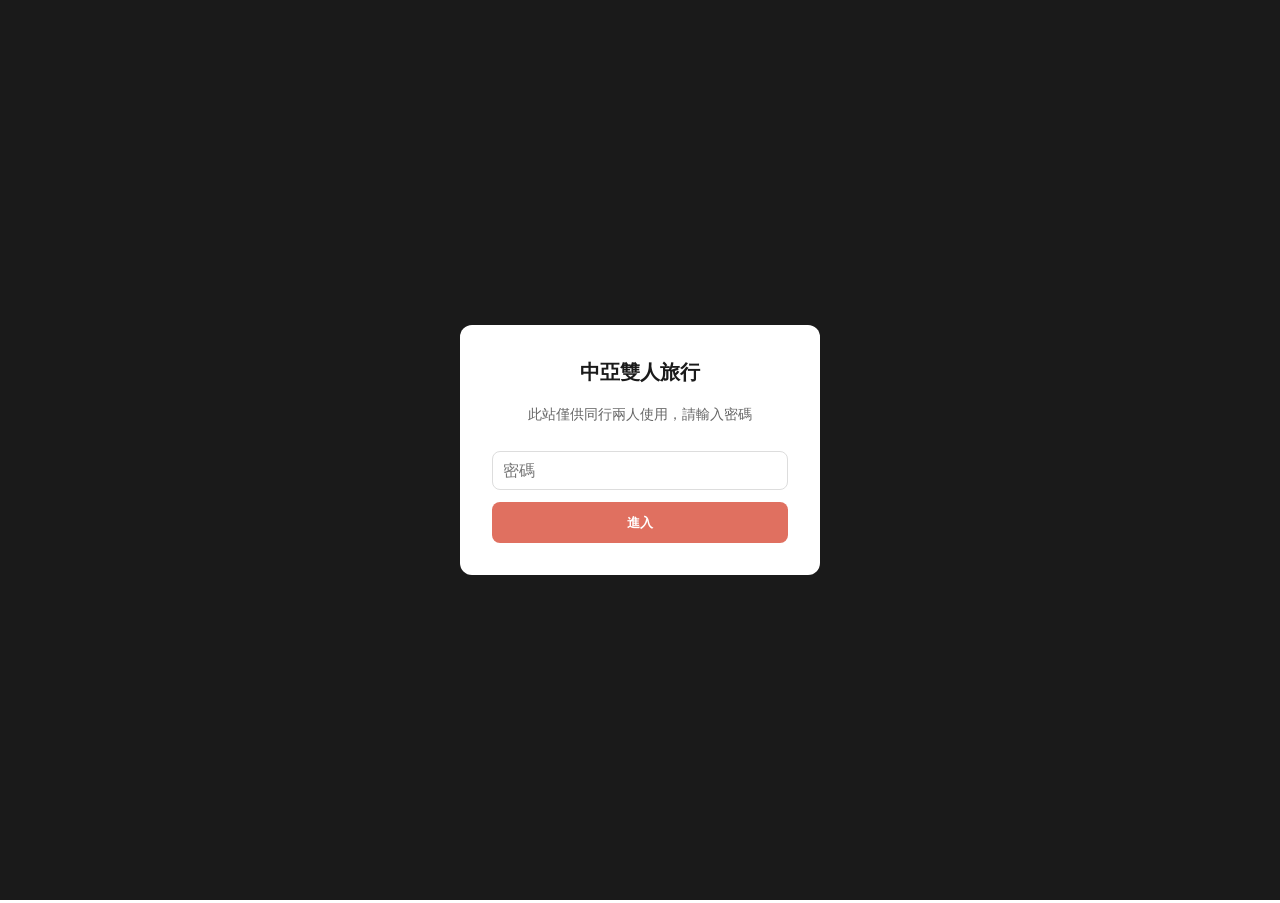
<file: currency.html>
<!DOCTYPE html>
<html lang="zh-Hant">
<head>
  <meta charset="UTF-8" />
  <meta name="viewport" content="width=device-width, initial-scale=1" />
  <title>匯率計算機 · 中亞雙人旅行</title>
  <link rel="stylesheet" href="css/style.css" />
  <script src="https://identity.netlify.com/v1/netlify-identity-widget.js"></script>
  <script src="js/auth-gate.js"></script>
</head>
<body>
  <header class="site-header">
<a class="logo" href="index.html">中亞雙人</a>

<a href="https://drive.google.com/drive/folders/1RLAAgiYu244cvZgBGzP1X-f-2QjJE9-3?usp=sharing" target="_blank" style="margin-left:1rem; font-size:0.9rem; color:#e07060; text-decoration:none;">

  📁 Shared Drive

</a>    <nav>
      <a href="itinerary.html">完整行程</a>
      <a href="index.html">首頁</a>
      <a href="flights.html">航班</a>
      <a href="hotels.html">酒店</a>
      <a href="stays.html">停留</a>
      <a href="places.html">景點地圖</a>
      <a href="currency.html" class="active">匯率</a>
      <a href="weather.html">天氣</a>
      <a href="emergency.html">緊急聯絡</a>
      <a href="admin/">後台</a>
    </nav>
  </header>

  <main class="container">
    <h1>匯率計算機</h1>
    <p class="lead">輸入金額，快速換算這次旅行會用到的貨幣</p>

    <div class="card" style="max-width:500px; margin:0 auto;">
      <div style="margin-bottom:1.25rem;">
        <label style="display:block; margin-bottom:0.4rem; font-weight:600;">金額</label>
        <input type="number" id="amount" value="1000" style="width:100%; padding:0.7rem; font-size:1.1rem; border-radius:8px; border:1px solid #ddd;">
      </div>

      <div style="margin-bottom:1.25rem;">
        <label style="display:block; margin-bottom:0.4rem; font-weight:600;">從這個貨幣</label>
        <select id="from" style="width:100%; padding:0.7rem; font-size:1rem; border-radius:8px; border:1px solid #ddd;">
          <option value="HKD">港幣 HKD</option>
          <option value="CNY">人民幣 CNY</option>
          <option value="USD">美元 USD</option>
          <option value="KZT">哈薩克堅戈 KZT</option>
          <option value="MNT">蒙古圖格里克 MNT</option>
          <option value="KGS">吉爾吉斯索姆 KGS</option>
          <option value="UZS">烏茲別克索姆 UZS</option>
        </select>
      </div>

      <div style="margin-bottom:1.5rem;">
        <label style="display:block; margin-bottom:0.4rem; font-weight:600;">換成這個貨幣</label>
        <select id="to" style="width:100%; padding:0.7rem; font-size:1rem; border-radius:8px; border:1px solid #ddd;">
          <option value="KZT">哈薩克堅戈 KZT</option>
          <option value="MNT">蒙古圖格里克 MNT</option>
          <option value="KGS">吉爾吉斯索姆 KGS</option>
          <option value="UZS">烏茲別克索姆 UZS</option>
          <option value="CNY">人民幣 CNY</option>
          <option value="HKD">港幣 HKD</option>
          <option value="USD">美元 USD</option>
        </select>
      </div>

      <button onclick="calculate()" class="btn" style="width:100%; margin:0;">計算匯率</button>

      <div id="result" style="margin-top:1.5rem; padding:1.25rem; background:#fdf0ee; border-radius:8px; text-align:center; font-size:1.3rem; font-weight:700; color:#c95a4a;">
        結果會顯示在這裡
      </div>

      <p style="margin-top:1rem; font-size:0.85rem; color:#666; text-align:center;">
        ※ 匯率僅供參考，實際以銀行或兌換店為準
      </p>
    </div>
  </main>

  <footer class="site-footer">中亞雙人旅行 · 匯率計算機</footer>

  <script>
    // 簡易參考匯率（約 2026 年 10 月）
    const rates = {
      HKD: 1,
      CNY: 0.92,
      USD: 0.128,
      KZT: 62,
      MNT: 435,
      KGS: 11.2,
      UZS: 1620
    };

    function calculate() {
      const amount = parseFloat(document.getElementById("amount").value) || 0;
      const from = document.getElementById("from").value;
      const to = document.getElementById("to").value;

      // 先換成港幣，再換成目標貨幣
      const inHKD = amount / rates[from];
      const result = inHKD * rates[to];

      document.getElementById("result").innerHTML =
        amount.toLocaleString() + " " + from + "<br>≈<br>" +
        result.toLocaleString(undefined, {maximumFractionDigits: 0}) + " " + to;
    }

    // 一進來就先算一次
    calculate();
  </script>
</body>
</html>
</file>
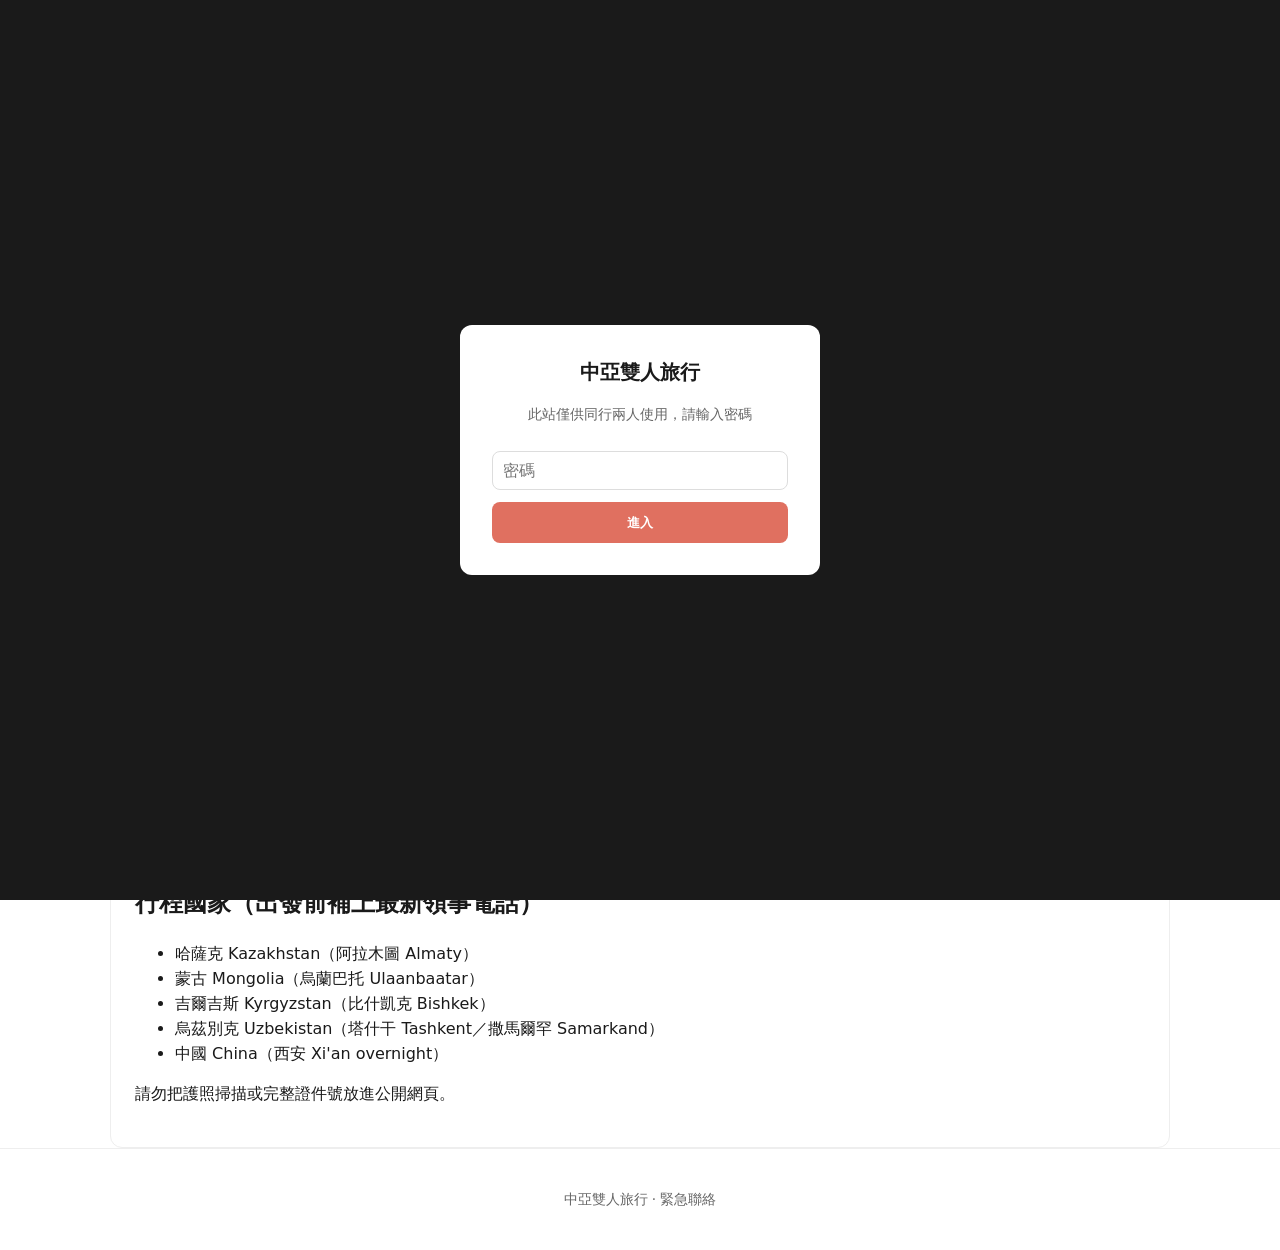
<file: emergency.html>
<!DOCTYPE html>
<html lang="zh-Hant">
<head>
  <meta charset="UTF-8" />
  <meta name="viewport" content="width=device-width, initial-scale=1" />
  <title>緊急聯絡 · 中亞雙人旅行</title>
  <link rel="stylesheet" href="css/style.css" />
  <script src="js/auth-gate.js"></script>
</head>
<body>
  <header class="site-header">
<a class="logo" href="index.html">中亞雙人</a>

<a href="https://drive.google.com/drive/folders/1RLAAgiYu244cvZgBGzP1X-f-2QjJE9-3?usp=sharing" target="_blank" style="margin-left:1rem; font-size:0.9rem; color:#e07060; text-decoration:none;">

  📁 Shared Drive

</a>       <nav>
      <a href="itinerary.html">完整行程</a>
      <a href="index.html">首頁</a>
      <a href="flights.html">航班</a>
      <a href="hotels.html">酒店</a>
      <a href="stays.html">停留</a>
      <a href="places.html">景點地圖</a>
      <a href="currency.html">匯率</a>
      <a href="weather.html">天氣</a>
      <a href="emergency.html">緊急聯絡</a>
      <a href="admin/">後台</a>
    </nav>
  </header>

  <div class="page-hero">
    <h1>緊急聯絡</h1>
    <p>適用於香港公民與加拿大公民。出發前請再核對官方最新電話。</p>
  </div>

  <main class="container">
    <section class="card">
      <h2>通用</h2>
      <ul class="detail-list">
        <li><strong>當地急救</strong> 多數國家為 103／112／911（到達後以酒店前台為準）</li>
        <li><strong>互報位置</strong> 開啟手機定位分享給對方</li>
        <li><strong>保險熱線</strong>（自行填入你們的保單電話）</li>
      </ul>
    </section>

    <section class="card">
      <h2>香港相關</h2>
      <ul class="detail-list">
        <li><strong>入境事務處 協助在外香港居民</strong> +852 1868（香港）／可查 ImmD 網站最新海外求助方式</li>
        <li><strong>香港旅行社／保險熱線</strong>（有投保再填）</li>
      </ul>
    </section>

    <section class="card">
      <h2>加拿大相關</h2>
      <ul class="detail-list">
        <li><strong>Global Affairs Canada 緊急熱線</strong> 請查 travel.gc.ca 最新號碼</li>
        <li><strong>在當地加拿大代表機構</strong> 可於 travel.gc.ca 搜尋各城市辦事處</li>
      </ul>
    </section>

    <section class="card">
      <h2>行程國家（出發前補上最新領事電話）</h2>
      <ul class="detail-list">
        <li>哈薩克 Kazakhstan（阿拉木圖 Almaty）</li>
        <li>蒙古 Mongolia（烏蘭巴托 Ulaanbaatar）</li>
        <li>吉爾吉斯 Kyrgyzstan（比什凱克 Bishkek）</li>
        <li>烏茲別克 Uzbekistan（塔什干 Tashkent／撒馬爾罕 Samarkand）</li>
        <li>中國 China（西安 Xi'an overnight）</li>
      </ul>
      <p class="warn">請勿把護照掃描或完整證件號放進公開網頁。</p>
    </section>
  </main>

  <footer class="site-footer">中亞雙人旅行 · 緊急聯絡</footer>
</body>
</html>
</file>
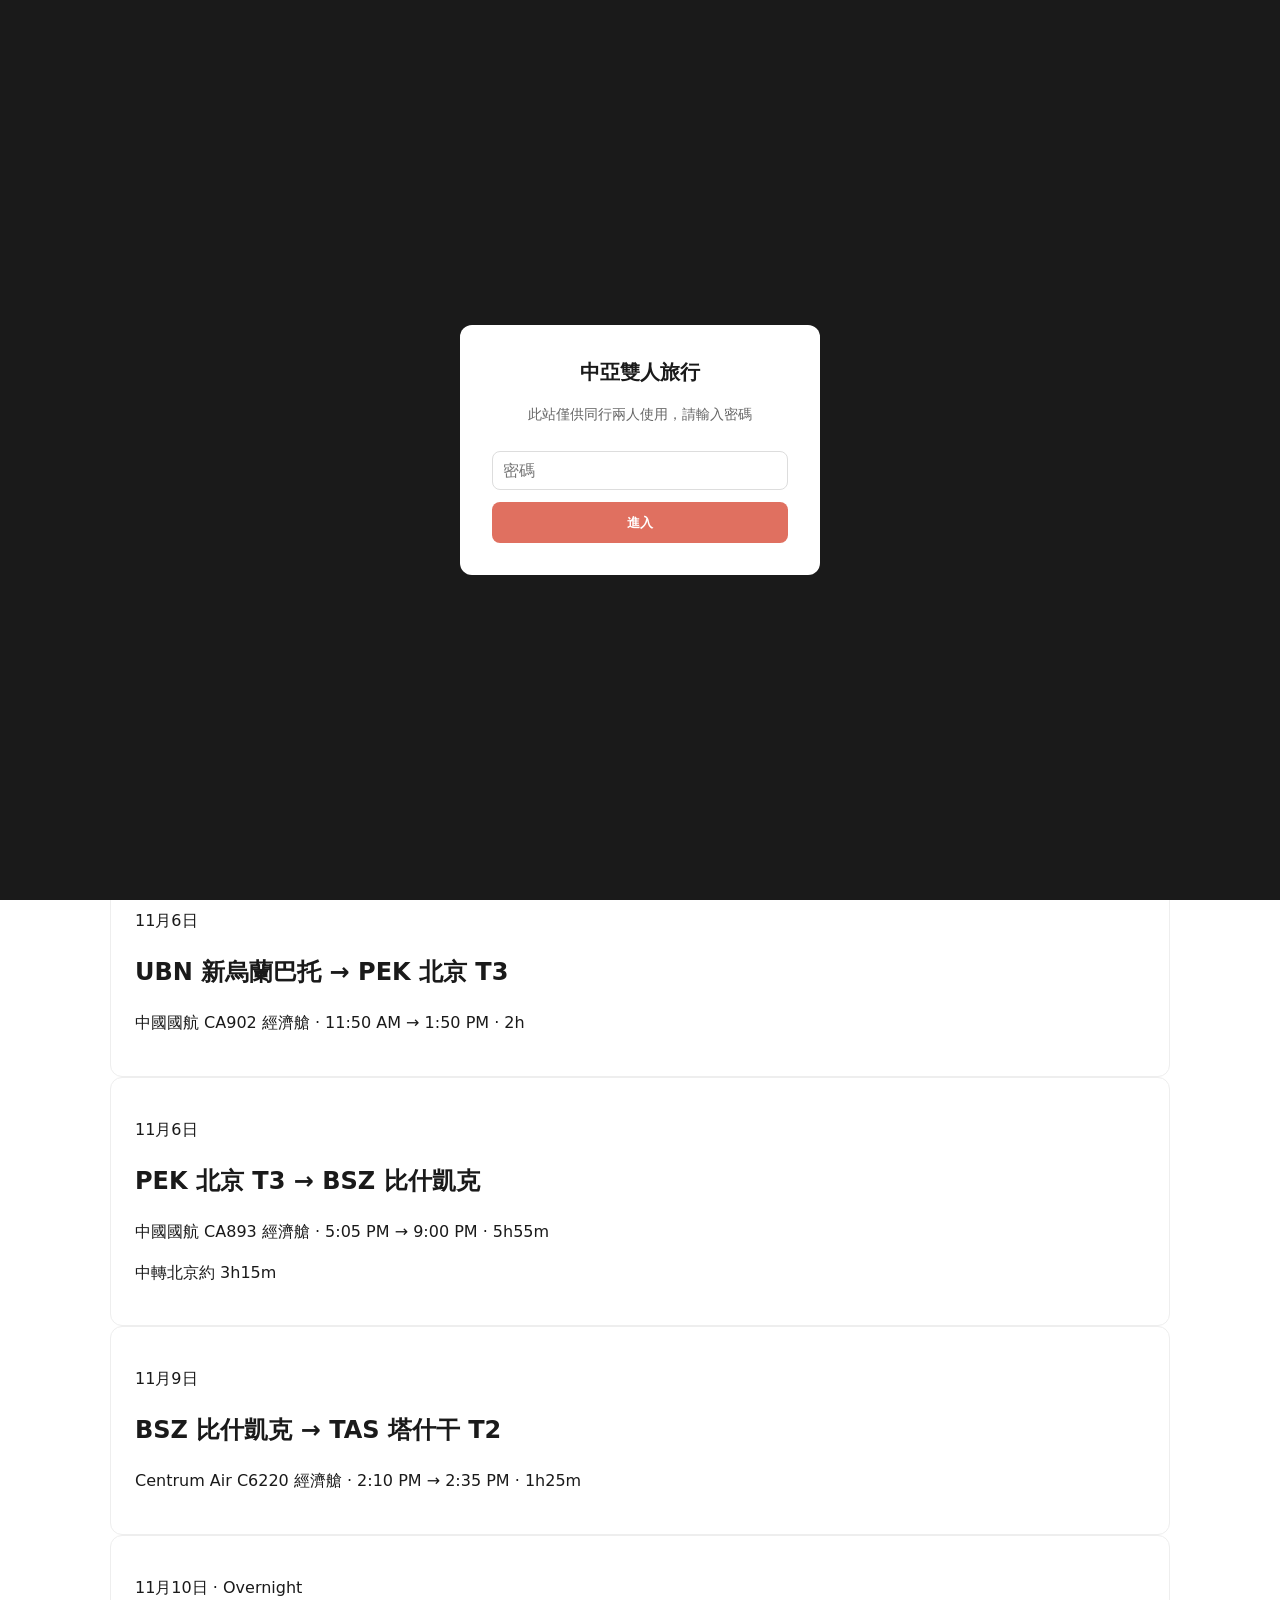
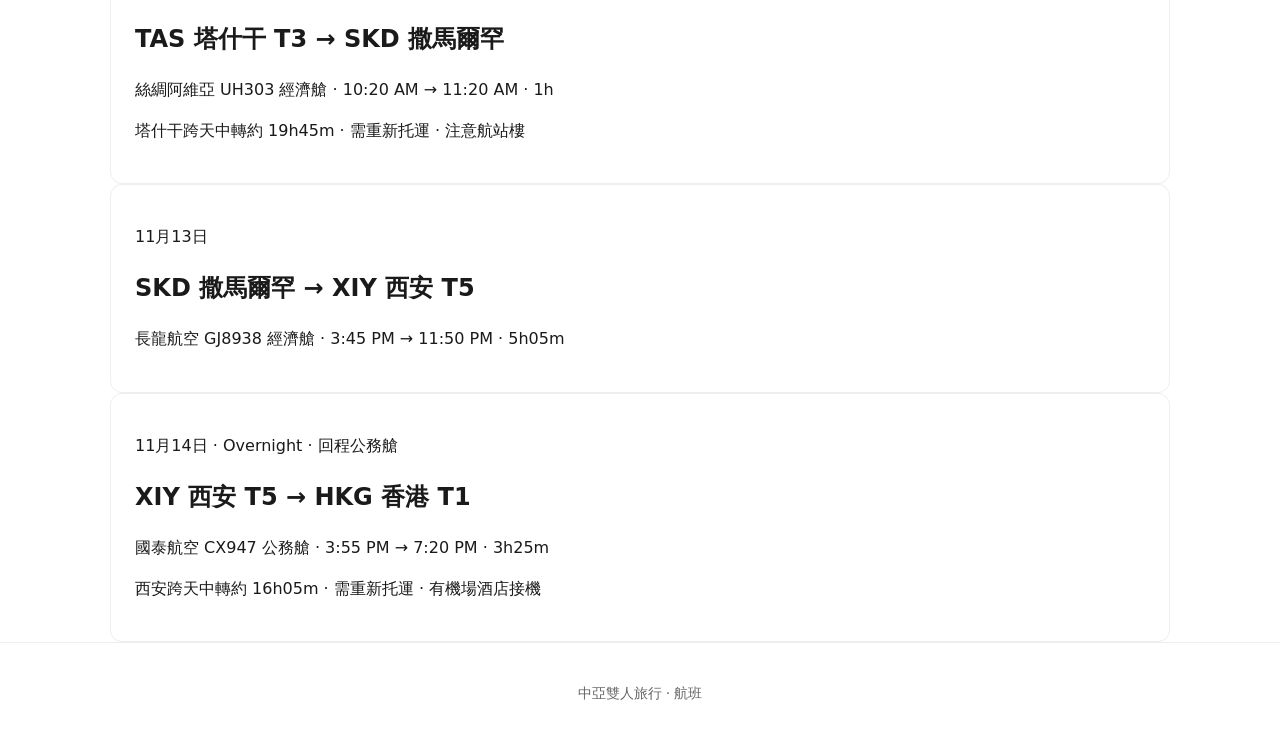
<file: flights.html>
<!DOCTYPE html>
<html lang="zh-Hant">
<head>
  <meta charset="UTF-8" />
  <meta name="viewport" content="width=device-width, initial-scale=1" />
  <title>航班 · 中亞雙人旅行</title>
  <link rel="stylesheet" href="css/style.css" />
<script src="https://identity.netlify.com/v1/netlify-identity-widget.js"></script>
<script src="js/auth-gate.js"></script>
</head>
<body>
  <header class="site-header">
<a class="logo" href="index.html">中亞雙人</a>

<a href="https://drive.google.com/drive/folders/1RLAAgiYu244cvZgBGzP1X-f-2QjJE9-3?usp=sharing" target="_blank" style="margin-left:1rem; font-size:0.9rem; color:#e07060; text-decoration:none;">

  📁 Shared Drive

</a>    <nav>
      <a href="itinerary.html">完整行程</a>
      <a href="index.html">首頁</a>
      <a href="flights.html">航班</a>
      <a href="hotels.html">酒店</a>
      <a href="stays.html">停留</a>
      <a href="places.html">景點地圖</a>
      <a href="currency.html">匯率</a>
      <a href="weather.html">天氣</a>
      <a href="emergency.html">緊急聯絡</a>
      <a href="admin/">後台</a>
    </nav>
  </header>

  <main class="container">
    <h1>航班</h1>
    <p class="lead">時間為當地時間。純飛行約 30 小時。標示 overnight 的路段需重新托運。</p>

        <div class="stack" id="flights-list">
      <article class="card">
        <p class="meta">10月29日 · 去程</p>
        <h2>HKG 香港 T1 → TFU 成都天府 T1</h2>
        <p>中國國航 CA412 經濟艙 · 1:40 PM → 4:30 PM · 2h50m</p>
      </article>
      <article class="card">
        <p class="meta">10月29日 · 去程</p>
        <h2>TFU 成都天府 T1 → ALA 阿拉木圖 T2</h2>
        <p>中國國航 CA455 經濟艙 · 8:00 PM → 9:45 PM · 4h45m</p>
        <p class="warn">中轉成都約 3h30m · 同日接駁</p>
      </article>
      <article class="card">
        <p class="meta">11月1日</p>
        <h2>ALA 阿拉木圖 T2 → UBN 新烏蘭巴托</h2>
        <p>匈奴航空 MR412 經濟艙 · 12:55 PM → 7:35 PM · 3h40m</p>
      </article>
      <article class="card">
        <p class="meta">11月6日</p>
        <h2>UBN 新烏蘭巴托 → PEK 北京 T3</h2>
        <p>中國國航 CA902 經濟艙 · 11:50 AM → 1:50 PM · 2h</p>
      </article>
      <article class="card">
        <p class="meta">11月6日</p>
        <h2>PEK 北京 T3 → BSZ 比什凱克</h2>
        <p>中國國航 CA893 經濟艙 · 5:05 PM → 9:00 PM · 5h55m</p>
        <p class="warn">中轉北京約 3h15m</p>
      </article>
      <article class="card">
        <p class="meta">11月9日</p>
        <h2>BSZ 比什凱克 → TAS 塔什干 T2</h2>
        <p>Centrum Air C6220 經濟艙 · 2:10 PM → 2:35 PM · 1h25m</p>
      </article>
      <article class="card">
        <p class="meta">11月10日 · Overnight</p>
        <h2>TAS 塔什干 T3 → SKD 撒馬爾罕</h2>
        <p>絲綢阿維亞 UH303 經濟艙 · 10:20 AM → 11:20 AM · 1h</p>
        <p class="warn">塔什干跨天中轉約 19h45m · 需重新托運 · 注意航站樓</p>
      </article>
      <article class="card">
        <p class="meta">11月13日</p>
        <h2>SKD 撒馬爾罕 → XIY 西安 T5</h2>
        <p>長龍航空 GJ8938 經濟艙 · 3:45 PM → 11:50 PM · 5h05m</p>
      </article>
      <article class="card">
        <p class="meta">11月14日 · Overnight · 回程公務艙</p>
        <h2>XIY 西安 T5 → HKG 香港 T1</h2>
        <p>國泰航空 CX947 公務艙 · 3:55 PM → 7:20 PM · 3h25m</p>
        <p class="warn">西安跨天中轉約 16h05m · 需重新托運 · 有機場酒店接機</p>
      </article>
    </div>
  </main>

  <footer class="site-footer">中亞雙人旅行 · 航班</footer>
</body>
</html>
</file>
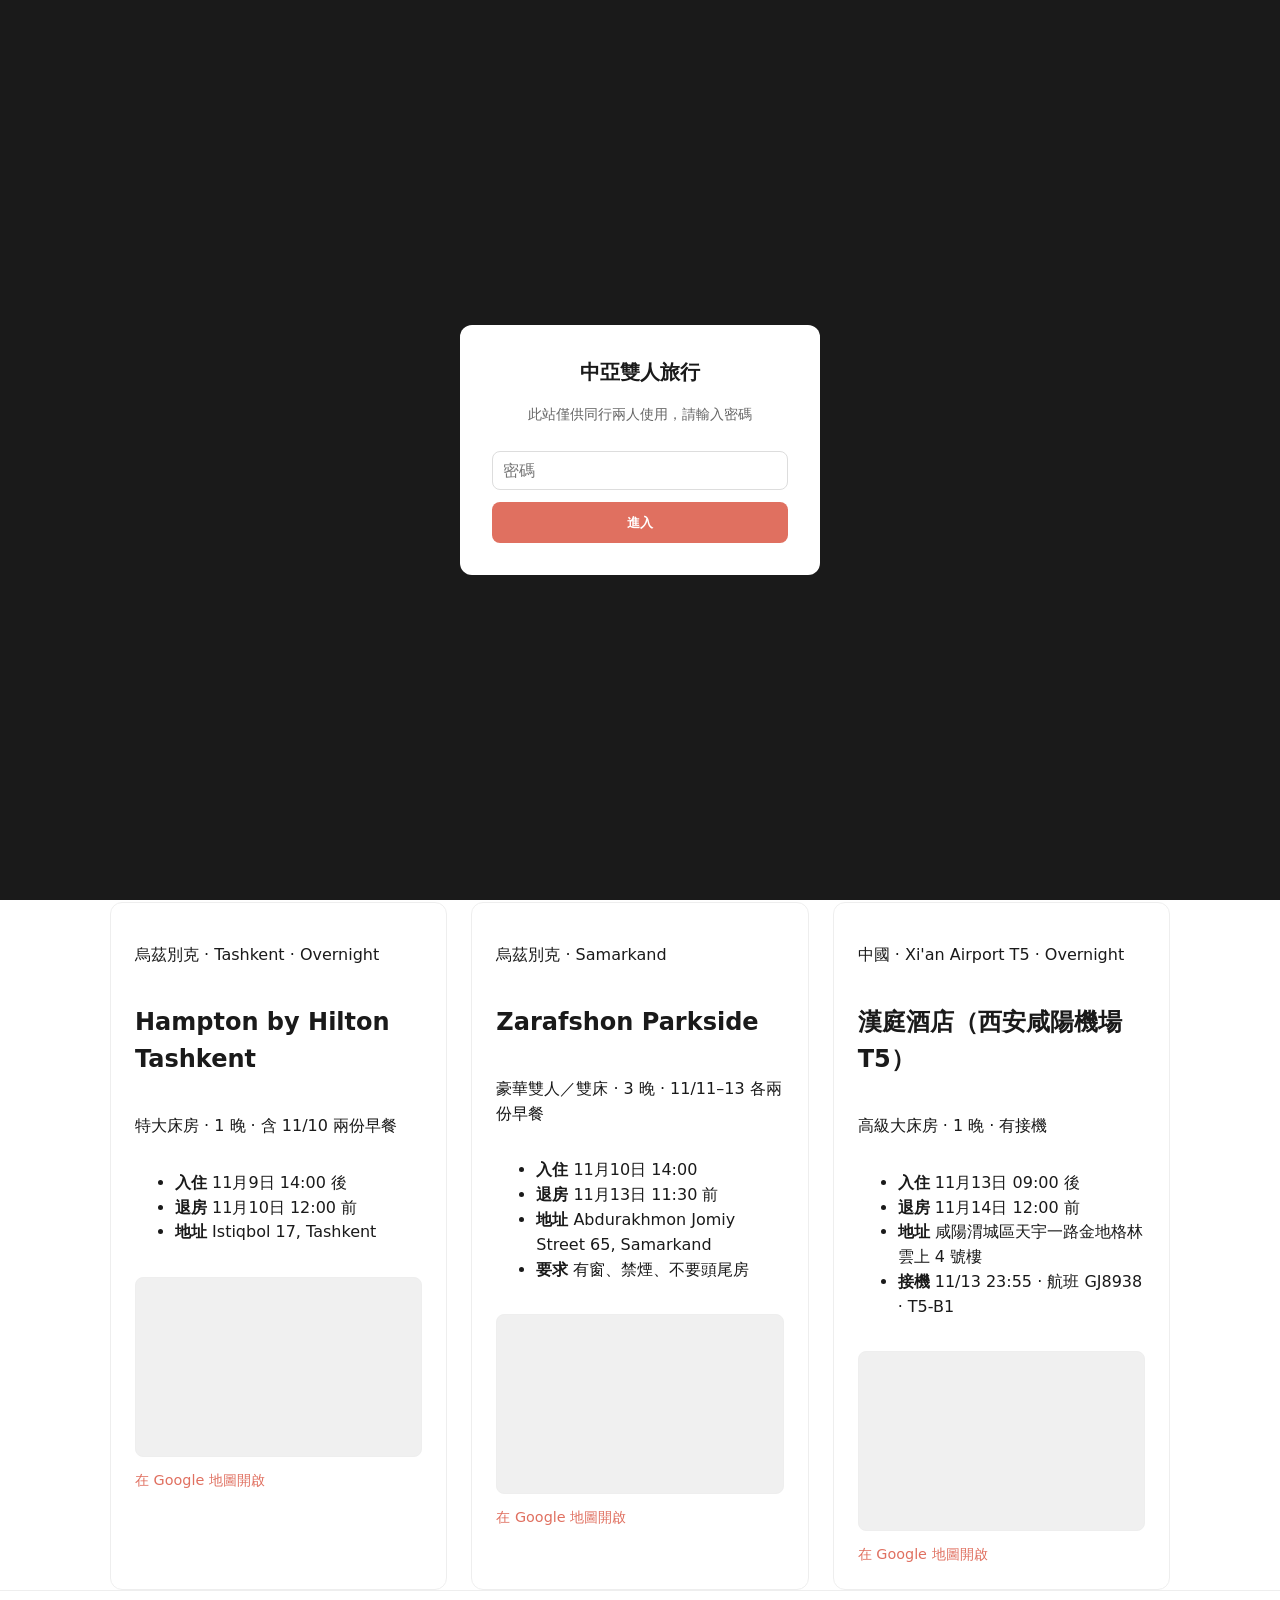
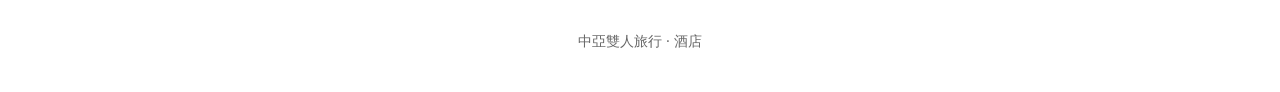
<file: hotels.html>
<!DOCTYPE html>
<html lang="zh-Hant">
<head>
  <meta charset="UTF-8" />
  <meta name="viewport" content="width=device-width, initial-scale=1" />
  <title>酒店 · 中亞雙人旅行</title>
  <link rel="stylesheet" href="css/style.css" />
  <script src="https://identity.netlify.com/v1/netlify-identity-widget.js"></script>
<script src="js/auth-gate.js"></script>
</head>
<body>
  <header class="site-header">
<a class="logo" href="index.html">中亞雙人</a>

<a href="https://drive.google.com/drive/folders/1RLAAgiYu244cvZgBGzP1X-f-2QjJE9-3?usp=sharing" target="_blank" style="margin-left:1rem; font-size:0.9rem; color:#e07060; text-decoration:none;">

  📁 Shared Drive

</a>    <nav>
      <a href="itinerary.html">完整行程</a>
      <a href="index.html">首頁</a>
      <a href="flights.html">航班</a>
      <a href="hotels.html">酒店</a>
      <a href="stays.html">停留</a>
      <a href="places.html">景點地圖</a>
      <a href="currency.html">匯率</a>
      <a href="weather.html">天氣</a>
      <a href="emergency.html">緊急聯絡</a>
      <a href="admin/">後台</a>
    </nav>
  </header>

  <main class="container">
    <h1>酒店與住宿</h1>
    <p class="lead">每張卡片內嵌可互動 Google 地圖。可放大、拖曳；下方可在 Google 地圖開啟。</p>

    <div class="grid hotel-grid">
      <!-- 1 Almaty -->
      <article class="card hotel-card" id="almaty">
        <p class="meta">哈薩克 · Almaty</p>
        <h2>Home in Almaty · Samal apartment</h2>
        <p>房東 Sharzada · Airbnb 公寓 · 3 晚</p>
        <ul class="detail-list">
          <li><strong>入住</strong> 10月29日 16:00</li>
          <li><strong>退房</strong> 11月1日 11:00</li>
          <li><strong>地址</strong> Mikrorayon Samal-2 72, Almaty 050012</li>
        </ul>
        <div class="map-wrap">
          <iframe
            title="Almaty hotel map"
            loading="lazy"
            referrerpolicy="no-referrer-when-downgrade"
            src="https://maps.google.com/maps?q=Mikrorayon%20Samal-2%2072%2C%20Almaty%20050012%2C%20Kazakhstan&z=16&hl=zh-TW&output=embed">
          </iframe>
        </div>
        <a class="map-link" target="_blank" rel="noreferrer"
           href="https://www.google.com/maps/search/?api=1&query=Mikrorayon%20Samal-2%2072%2C%20Almaty">在 Google 地圖開啟</a>
      </article>

      <!-- 2 UB -->
      <article class="card hotel-card" id="ub">
        <p class="meta">蒙古 · Ulaanbaatar</p>
        <h2>Home in Ulaanbaatar · Unique 40t apartment</h2>
        <p>房東 Zambaga · Airbnb 公寓 · 5 晚</p>
        <ul class="detail-list">
          <li><strong>入住</strong> 11月1日 11:00</li>
          <li><strong>退房</strong> 11月6日 10:00</li>
          <li><strong>位置</strong> 烏蘭巴托市中心</li>
        </ul>
        <div class="map-wrap">
          <iframe
            title="Ulaanbaatar hotel map"
            loading="lazy"
            referrerpolicy="no-referrer-when-downgrade"
            src="https://maps.google.com/maps?q=S%C3%BCkhbaatar%20Square%2C%20Ulaanbaatar&z=14&hl=zh-TW&output=embed">
          </iframe>
        </div>
        <a class="map-link" target="_blank" rel="noreferrer"
           href="https://www.google.com/maps/search/?api=1&query=S%C3%BCkhbaatar%20Square%20Ulaanbaatar">在 Google 地圖開啟</a>
      </article>

      <!-- 3 Bishkek -->
      <article class="card hotel-card" id="bishkek">
        <p class="meta">吉爾吉斯 · Bishkek</p>
        <h2>Home in Bishkek · Cozy Apartment Frunze II</h2>
        <p>房東 Nuraiym · Airbnb 公寓 · 3 晚</p>
        <ul class="detail-list">
          <li><strong>入住</strong> 11月6日 14:00</li>
          <li><strong>退房</strong> 11月9日 11:00</li>
          <li><strong>地址</strong> 3, 364 Frunze Street, Bishkek</li>
        </ul>
        <div class="map-wrap">
          <iframe
            title="Bishkek hotel map"
            loading="lazy"
            referrerpolicy="no-referrer-when-downgrade"
            src="https://maps.google.com/maps?q=364%20Frunze%20Street%2C%20Bishkek%2C%20Kyrgyzstan&z=16&hl=zh-TW&output=embed">
          </iframe>
        </div>
        <a class="map-link" target="_blank" rel="noreferrer"
           href="https://www.google.com/maps/search/?api=1&query=364%20Frunze%20Street%20Bishkek">在 Google 地圖開啟</a>
      </article>

      <!-- 4 Tashkent -->
      <article class="card hotel-card" id="tashkent">
        <p class="meta">烏茲別克 · Tashkent · <span class="badge">Overnight</span></p>
        <h2>Hampton by Hilton Tashkent</h2>
        <p>特大床房 · 1 晚 · 含 11/10 兩份早餐</p>
        <ul class="detail-list">
          <li><strong>入住</strong> 11月9日 14:00 後</li>
          <li><strong>退房</strong> 11月10日 12:00 前</li>
          <li><strong>地址</strong> Istiqbol 17, Tashkent</li>
        </ul>
        <div class="map-wrap">
          <iframe
            title="Tashkent hotel map"
            loading="lazy"
            referrerpolicy="no-referrer-when-downgrade"
            src="https://maps.google.com/maps?q=Hampton%20by%20Hilton%20Tashkent%2C%20Istiqbol%2017&z=16&hl=zh-TW&output=embed">
          </iframe>
        </div>
        <a class="map-link" target="_blank" rel="noreferrer"
           href="https://www.google.com/maps/search/?api=1&query=Hampton%20by%20Hilton%20Tashkent">在 Google 地圖開啟</a>
      </article>

      <!-- 5 Samarkand -->
      <article class="card hotel-card" id="samarkand">
        <p class="meta">烏茲別克 · Samarkand</p>
        <h2>Zarafshon Parkside</h2>
        <p>豪華雙人／雙床 · 3 晚 · 11/11–13 各兩份早餐</p>
        <ul class="detail-list">
          <li><strong>入住</strong> 11月10日 14:00</li>
          <li><strong>退房</strong> 11月13日 11:30 前</li>
          <li><strong>地址</strong> Abdurakhmon Jomiy Street 65, Samarkand</li>
          <li><strong>要求</strong> 有窗、禁煙、不要頭尾房</li>
        </ul>
        <div class="map-wrap">
          <iframe
            title="Samarkand hotel map"
            loading="lazy"
            referrerpolicy="no-referrer-when-downgrade"
            src="https://maps.google.com/maps?q=Zarafshon%20Parkside%20Hotel%2C%20Samarkand&z=16&hl=zh-TW&output=embed">
          </iframe>
        </div>
        <a class="map-link" target="_blank" rel="noreferrer"
           href="https://www.google.com/maps/search/?api=1&query=Zarafshon%20Parkside%20Hotel%20Samarkand">在 Google 地圖開啟</a>
      </article>

      <!-- 6 Xi'an -->
      <article class="card hotel-card" id="xian">
        <p class="meta">中國 · Xi'an Airport T5 · <span class="badge">Overnight</span></p>
        <h2>漢庭酒店（西安咸陽機場 T5）</h2>
        <p>高級大床房 · 1 晚 · 有接機</p>
        <ul class="detail-list">
          <li><strong>入住</strong> 11月13日 09:00 後</li>
          <li><strong>退房</strong> 11月14日 12:00 前</li>
          <li><strong>地址</strong> 咸陽渭城區天宇一路金地格林雲上 4 號樓</li>
          <li><strong>接機</strong> 11/13 23:55 · 航班 GJ8938 · T5-B1</li>
        </ul>
        <div class="map-wrap">
          <iframe
            title="Xian hotel map"
            loading="lazy"
            referrerpolicy="no-referrer-when-downgrade"
            src="https://maps.google.com/maps?q=%E6%B1%89%E5%BA%AD%E9%85%92%E5%BA%97%20%E8%A5%BF%E5%AE%89%E5%92%B8%E9%98%B3%E5%9B%BD%E9%99%85%E6%9C%BA%E5%9C%BAT5&z=15&hl=zh-TW&output=embed">
          </iframe>
        </div>
        <a class="map-link" target="_blank" rel="noreferrer"
           href="https://www.google.com/maps/search/?api=1&query=%E6%B1%89%E5%BA%AD%E9%85%92%E5%BA%97%20%E8%A5%BF%E5%AE%89%E5%92%B8%E9%98%B3%E5%9B%BD%E9%99%85%E6%9C%BA%E5%9C%BAT5">在 Google 地圖開啟</a>
      </article>
    </div>
  </main>

  <footer class="site-footer">中亞雙人旅行 · 酒店</footer>
</body>
</html>
</file>
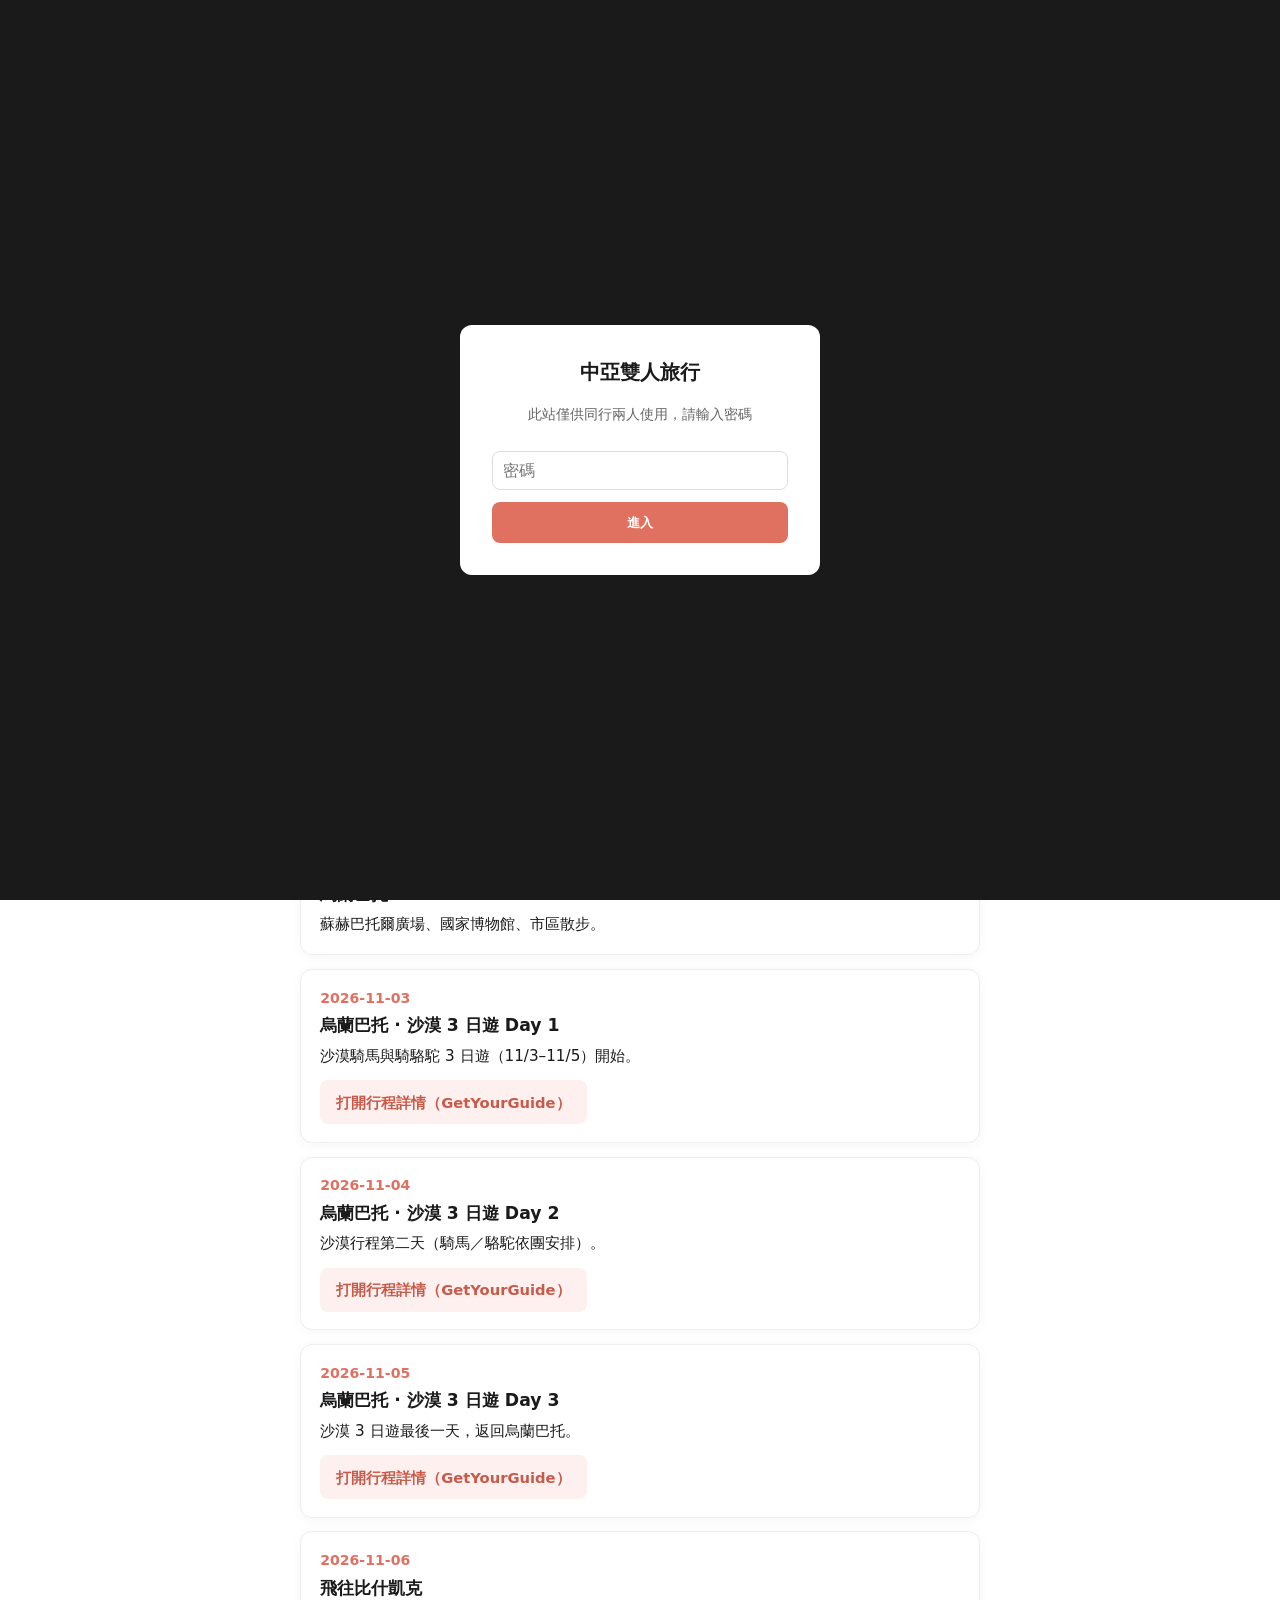
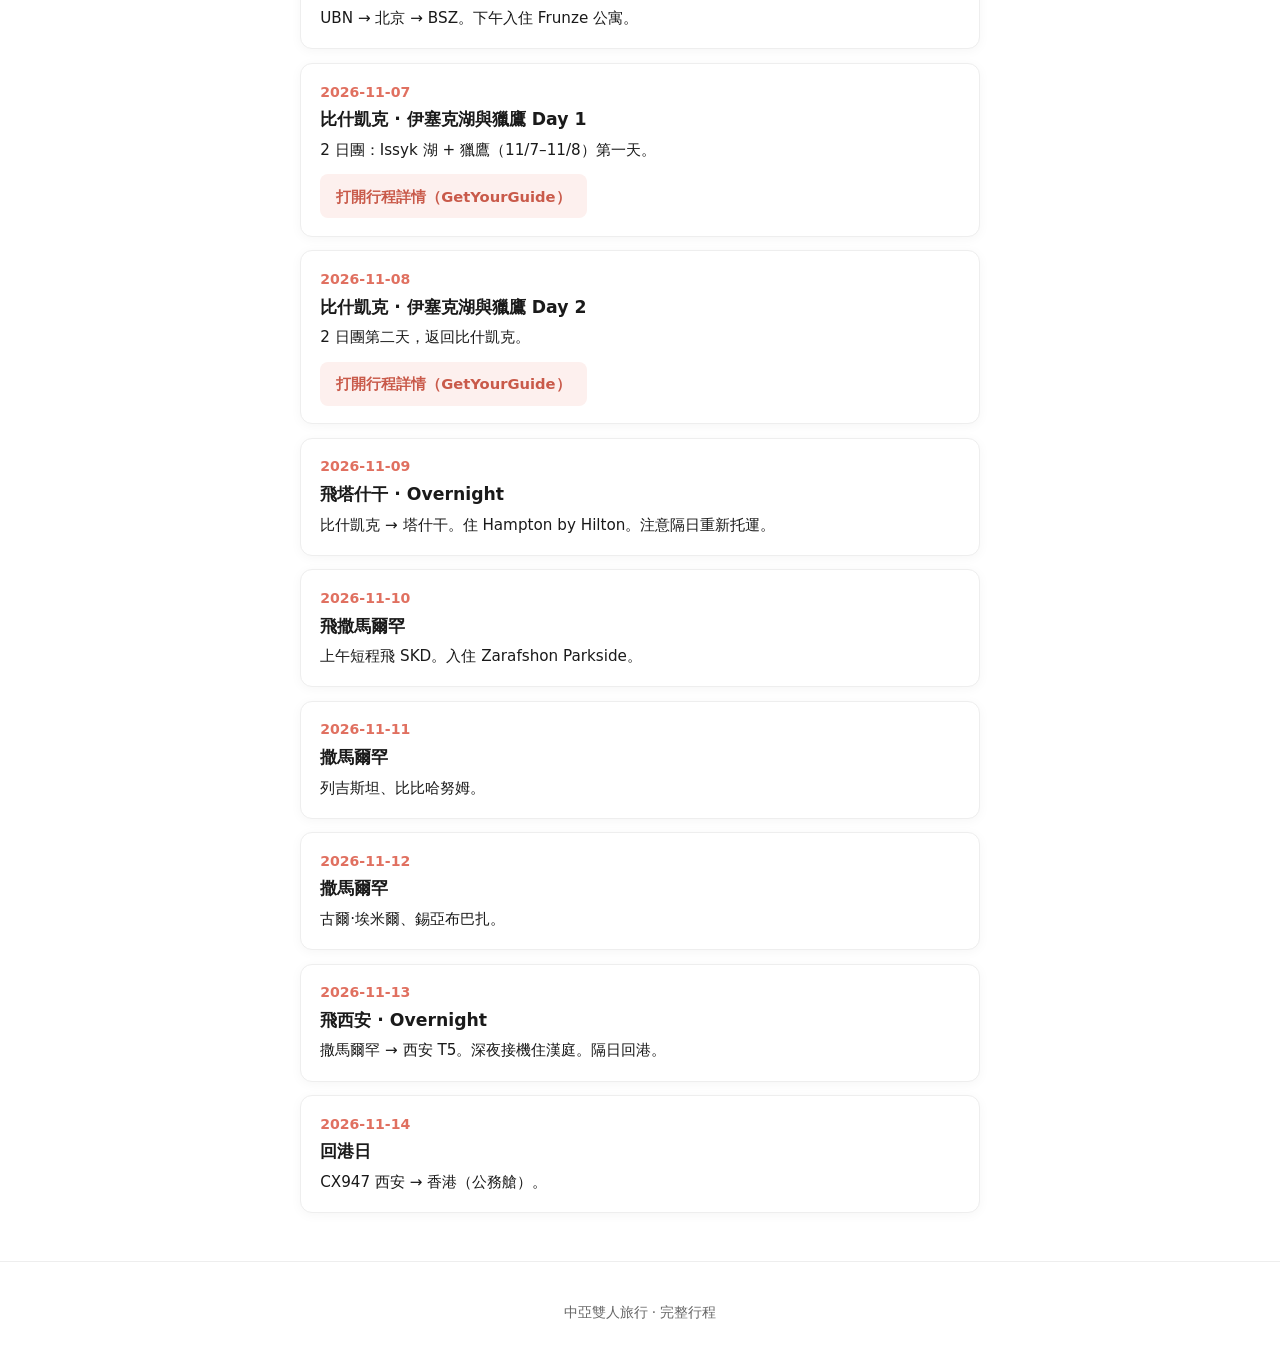
<file: itinerary.html>
<!DOCTYPE html>
<html lang="zh-Hant">
<head>
  <meta charset="UTF-8" />
  <meta name="viewport" content="width=device-width, initial-scale=1" />
  <title>完整行程 · 中亞雙人旅行</title>
  <link rel="stylesheet" href="css/style.css" />
  <script src="js/auth-gate.js"></script>
  <style>
    /* 本頁專用：電腦 + 手機 */
    .page-hero {
      padding: 2.5rem 1.25rem 1.5rem;
      text-align: center;
      background: var(--bg-soft, #f7f7f7);
      border-bottom: 1px solid var(--line, #eee);
    }
    .page-hero h1 {
      margin: 0.25rem 0;
      font-size: clamp(1.6rem, 4vw, 2.2rem);
    }
    .page-hero p {
      margin: 0.5rem auto 0;
      color: var(--muted, #666);
      max-width: 28rem;
      font-size: 0.95rem;
    }

    .itin-wrap {
      max-width: 720px;          /* 電腦不要拉太寬，好讀 */
      margin: 0 auto;
      padding: 1.5rem 1.25rem 3rem;
    }

    .itin-list {
      display: flex;
      flex-direction: column;
      gap: 0.85rem;
    }

    .itin-day {
      background: #fff;
      border: 1px solid var(--line, #eee);
      border-radius: 12px;
      padding: 1.1rem 1.2rem;
      box-shadow: 0 2px 12px rgba(0,0,0,.04);
    }
    .itin-day.is-today {
      border-color: var(--coral, #e07060);
      background: var(--coral-soft, #fdf0ee);
    }
    .itin-day .d-date {
      color: var(--coral, #e07060);
      font-weight: 700;
      font-size: 0.88rem;
      margin: 0 0 0.3rem;
      display: flex;
      flex-wrap: wrap;
      align-items: center;
      gap: 0.35rem;
    }
    .itin-day h3 {
      margin: 0 0 0.45rem;
      font-size: 1.08rem;
      line-height: 1.35;
    }
    .itin-day .d-body {
      margin: 0;
      color: var(--ink, #1a1a1a);
      font-size: 0.95rem;
      line-height: 1.55;
    }
    .badge-today {
      display: inline-block;
      background: var(--coral, #e07060);
      color: #fff;
      font-size: 0.7rem;
      padding: 0.15rem 0.5rem;
      border-radius: 999px;
      font-weight: 700;
    }

    /* GetYourGuide 按鈕：電腦與手機都好點 */
    .act-link {
      display: inline-flex;
      align-items: center;
      justify-content: center;
      margin-top: 0.75rem;
      padding: 0.7rem 1rem;
      min-height: 44px;
      border-radius: 8px;
      background: var(--coral-soft, #fdf0ee);
      color: var(--coral-hover, #c95a4a) !important;
      font-weight: 600;
      font-size: 0.92rem;
      text-decoration: none !important;
      line-height: 1.3;
      word-break: break-word;
    }
    .act-link:hover {
      background: #f8e4e0;
      color: var(--coral, #e07060) !important;
    }

    @media (max-width: 720px) {
      .site-header {
        padding: 0.85rem 1rem;
      }
      nav {
        width: 100%;
        overflow-x: auto;
        flex-wrap: nowrap;
        -webkit-overflow-scrolling: touch;
      }
      nav a {
        white-space: nowrap;
        font-size: 0.88rem;
        padding: 0.35rem 0.6rem;
      }
      .itin-wrap {
        padding: 1.15rem 1rem 2.5rem;
      }
      .itin-day {
        padding: 1rem;
      }
      .act-link {
        width: 100%;
        box-sizing: border-box;
        text-align: center;
      }
    }

    @media (min-width: 900px) {
      .itin-wrap {
        padding-top: 2rem;
      }
    }
  </style>
</head>
<body>
  <header class="site-header">
<a class="logo" href="index.html">中亞雙人</a>
<a href="https://drive.google.com/drive/folders/1RLAAgiYu244cvZgBGzP1X-f-2QjJE9-3?usp=sharing" target="_blank" style="margin-left:1rem; font-size:0.9rem; color:#e07060; text-decoration:none;">
  📁 Shared Drive
</a>   
        <nav>
      <a href="itinerary.html">完整行程</a>
      <a href="index.html">首頁</a>
      <a href="flights.html">航班</a>
      <a href="hotels.html">酒店</a>
      <a href="stays.html">停留</a>
      <a href="places.html">景點地圖</a>
      <a href="currency.html">匯率</a>
      <a href="weather.html">天氣</a>
      <a href="emergency.html">緊急聯絡</a>
      <a href="admin/">後台</a>
    </nav>
  </header>

  <div class="page-hero">
    <h1>完整行程</h1>
    <p>2026.10.29 – 11.14 · 有團的日子可開 GetYourGuide</p>
  </div>

  <main class="itin-wrap">
    <div class="itin-list" id="itin-list">
      <p style="color:#666;text-align:center">載入中…</p>
    </div>
  </main>

  <footer class="site-footer">中亞雙人旅行 · 完整行程</footer>

  <script>
(function () {
  var DAYS = {
    "2026-10-29": {
      title: "出發日 · 飛往阿拉木圖",
      body: "香港 → 成都 → 阿拉木圖。傍晚入住 Samal apartment（16:00 後）。"
    },
    "2026-10-30": {
      title: "阿拉木圖 Day 2",
      body: "建議：中央清真寺、潘菲洛夫公園、綠色巴扎。可依體力安排科克托別。"
    },
    "2026-10-31": {
      title: "阿拉木圖 · 峽谷與湖一日遊",
      body:
        "GetYourGuide 一日遊：峽谷 + 湖。自備乾糧，行程不包 lunch。<br>" +
        '<a class="act-link" href="https://gyg.me/Q6Q4Uom0" target="_blank" rel="noopener">打開行程詳情（GetYourGuide）</a>'
    },
    "2026-11-01": {
      title: "飛往烏蘭巴托",
      body: "上午退房 → MR412 飛 Ulaanbaatar。入住市中心公寓。"
    },
    "2026-11-02": {
      title: "烏蘭巴托",
      body: "蘇赫巴托爾廣場、國家博物館、市區散步。"
    },
    "2026-11-03": {
      title: "烏蘭巴托 · 沙漠 3 日遊 Day 1",
      body:
        "沙漠騎馬與騎駱駝 3 日遊（11/3–11/5）開始。<br>" +
        '<a class="act-link" href="https://gyg.me/ILHcMszq" target="_blank" rel="noopener">打開行程詳情（GetYourGuide）</a>'
    },
    "2026-11-04": {
      title: "烏蘭巴托 · 沙漠 3 日遊 Day 2",
      body:
        "沙漠行程第二天（騎馬／駱駝依團安排）。<br>" +
        '<a class="act-link" href="https://gyg.me/ILHcMszq" target="_blank" rel="noopener">打開行程詳情（GetYourGuide）</a>'
    },
    "2026-11-05": {
      title: "烏蘭巴托 · 沙漠 3 日遊 Day 3",
      body:
        "沙漠 3 日遊最後一天，返回烏蘭巴托。<br>" +
        '<a class="act-link" href="https://gyg.me/ILHcMszq" target="_blank" rel="noopener">打開行程詳情（GetYourGuide）</a>'
    },
    "2026-11-06": {
      title: "飛往比什凱克",
      body: "UBN → 北京 → BSZ。下午入住 Frunze 公寓。"
    },
    "2026-11-07": {
      title: "比什凱克 · 伊塞克湖與獵鷹 Day 1",
      body:
        "2 日團：Issyk 湖 + 獵鷹（11/7–11/8）第一天。<br>" +
        '<a class="act-link" href="https://gyg.me/t0VudHTz" target="_blank" rel="noopener">打開行程詳情（GetYourGuide）</a>'
    },
    "2026-11-08": {
      title: "比什凱克 · 伊塞克湖與獵鷹 Day 2",
      body:
        "2 日團第二天，返回比什凱克。<br>" +
        '<a class="act-link" href="https://gyg.me/t0VudHTz" target="_blank" rel="noopener">打開行程詳情（GetYourGuide）</a>'
    },
    "2026-11-09": {
      title: "飛塔什干 · Overnight",
      body: "比什凱克 → 塔什干。住 Hampton by Hilton。注意隔日重新托運。"
    },
    "2026-11-10": {
      title: "飛撒馬爾罕",
      body: "上午短程飛 SKD。入住 Zarafshon Parkside。"
    },
    "2026-11-11": {
      title: "撒馬爾罕",
      body: "列吉斯坦、比比哈努姆。"
    },
    "2026-11-12": {
      title: "撒馬爾罕",
      body: "古爾·埃米爾、錫亞布巴扎。"
    },
    "2026-11-13": {
      title: "飛西安 · Overnight",
      body: "撒馬爾罕 → 西安 T5。深夜接機住漢庭。隔日回港。"
    },
    "2026-11-14": {
      title: "回港日",
      body: "CX947 西安 → 香港（公務艙）。"
    }
  };

  function ymd(d) {
    var y = d.getFullYear();
    var m = String(d.getMonth() + 1).padStart(2, "0");
    var day = String(d.getDate()).padStart(2, "0");
    return y + "-" + m + "-" + day;
  }

  var today = ymd(new Date());
  var list = document.getElementById("itin-list");
  var keys = Object.keys(DAYS).sort();
  var html = "";

  keys.forEach(function (date) {
    var info = DAYS[date];
    var isToday = date === today;
    html +=
      '<article class="itin-day' + (isToday ? " is-today" : "") + '" id="d-' + date + '">' +
      '<p class="d-date">' + date +
      (isToday ? '<span class="badge-today">今天</span>' : "") +
      "</p>" +
      "<h3>" + info.title + "</h3>" +
      '<div class="d-body">' + info.body + "</div>" +
      "</article>";
  });

  list.innerHTML = html;

  var el = document.getElementById("d-" + today);
  if (el) {
    setTimeout(function () {
      el.scrollIntoView({ block: "center", behavior: "smooth" });
    }, 200);
  }
})();
  </script>
</body>
</html>
</file>
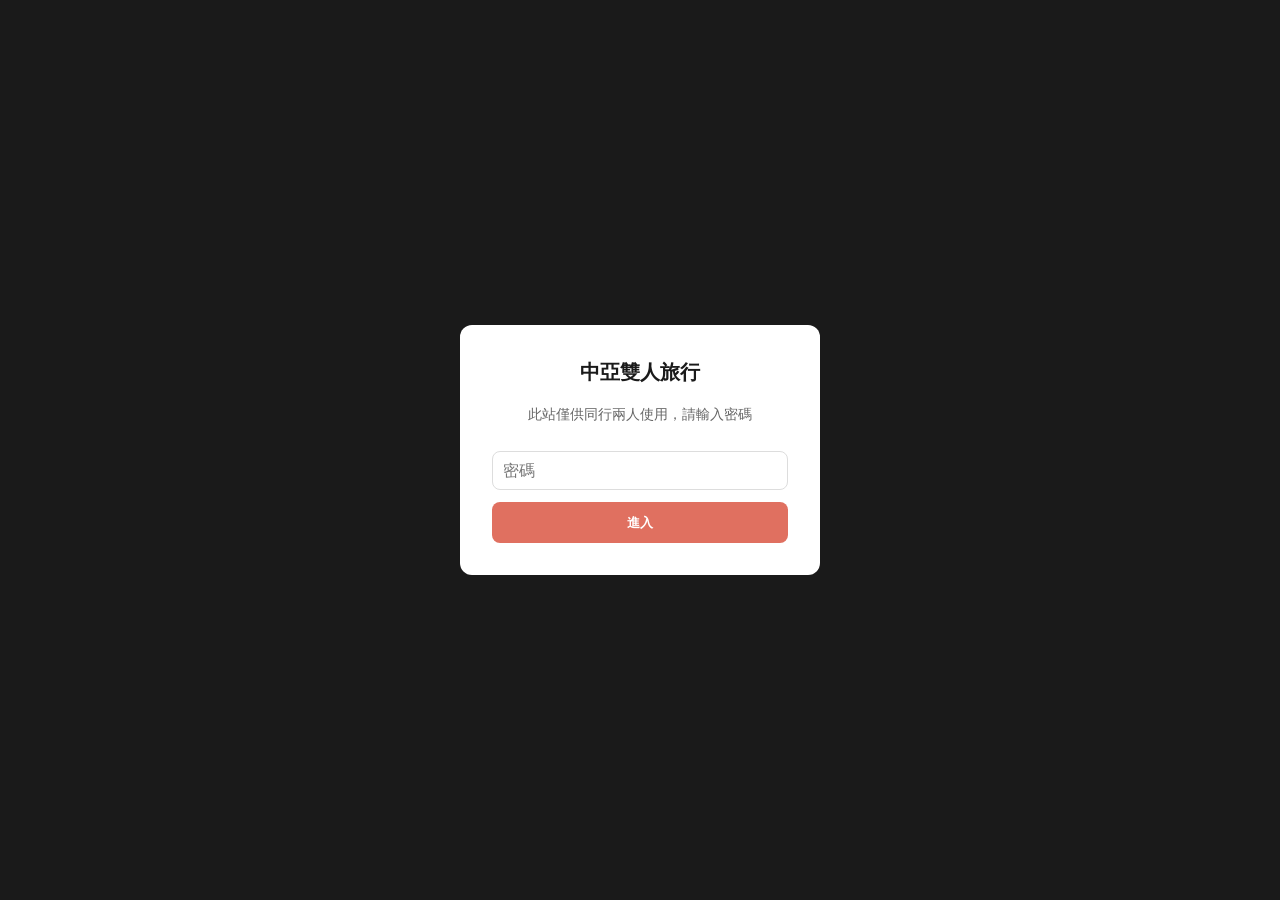
<file: places.html>
<!DOCTYPE html>
<html lang="zh-Hant">
<head>
  <meta charset="UTF-8" />
  <meta name="viewport" content="width=device-width, initial-scale=1" />
  <title>景點地圖 · 中亞雙人旅行</title>
  <link rel="stylesheet" href="css/style.css" />
  <script src="https://identity.netlify.com/v1/netlify-identity-widget.js"></script>
  <script src="js/auth-gate.js"></script>
  <style>
    .timeline {
      display: flex;
      flex-wrap: wrap;
      gap: 0.75rem;
      justify-content: center;
      margin: 1.5rem 0 2rem;
    }
    .timeline-item {
      background: #fdf0ee;
      color: #c95a4a;
      padding: 0.5rem 1rem;
      border-radius: 999px;
      font-size: 0.9rem;
      font-weight: 600;
    }
    .city-select {
      display: block;
      width: 100%;
      max-width: 360px;
      margin: 0 auto 2rem;
      padding: 0.75rem 1rem;
      font-size: 1.05rem;
      border-radius: 8px;
      border: 1px solid #ddd;
    }
    .section-title {
      margin: 2rem 0 1rem;
      padding-bottom: 0.4rem;
      border-bottom: 2px solid #e07060;
      font-size: 1.3rem;
    }
    .place-card {
      background: #fff;
      border: 1px solid #eee;
      border-radius: 12px;
      padding: 1.25rem;
      margin-bottom: 1rem;
    }
    .place-card h3 {
      margin: 0 0 0.4rem;
      font-size: 1.15rem;
    }
    .place-meta {
      color: #666;
      font-size: 0.9rem;
      margin-bottom: 0.6rem;
    }
    .tag {
      display: inline-block;
      background: #f0f0f0;
      padding: 0.15rem 0.5rem;
      border-radius: 4px;
      font-size: 0.8rem;
      margin-right: 0.3rem;
    }
    .empty-note {
      color: #999;
      font-style: italic;
      padding: 1rem;
      background: #f9f9f9;
      border-radius: 8px;
    }
  </style>
</head>
<body>
  <header class="site-header">
<a class="logo" href="index.html">中亞雙人</a>
<a href="https://drive.google.com/drive/folders/1RLAAgiYu244cvZgBGzP1X-f-2QjJE9-3?usp=sharing" target="_blank" style="margin-left:1rem; font-size:0.9rem; color:#e07060; text-decoration:none;">
  📁 Shared Drive
</a>   
    <nav>
      <a href="itinerary.html">完整行程</a>
      <a href="index.html">首頁</a>
      <a href="flights.html">航班</a>
      <a href="hotels.html">酒店</a>
      <a href="stays.html">停留</a>
      <a href="places.html" class="active">景點地圖</a>
      <a href="currency.html">匯率</a>
      <a href="weather.html">天氣</a>
      <a href="emergency.html">緊急聯絡</a>
      <a href="admin/">後台</a>
    </nav>
  </header>

  <main class="container">
    <h1>景點地圖</h1>
    <p class="lead">選擇城市，查看該城市的景點與餐廳</p>

    <!-- 行程時間軸 -->
    <div class="timeline">
      <div class="timeline-item">10/29–11/1 阿拉木圖</div>
      <div class="timeline-item">11/1–11/6 烏蘭巴托</div>
      <div class="timeline-item">11/6–11/9 比什凱克</div>
      <div class="timeline-item">11/9–11/10 塔什干</div>
      <div class="timeline-item">11/10–11/13 撒馬爾罕</div>
      <div class="timeline-item">11/13–11/14 西安</div>
    </div>

    <!-- 城市選擇 -->
    <select id="city-select" class="city-select" onchange="showCity()">
      <option value="">請選擇城市…</option>
      <option value="almaty">阿拉木圖 · 哈薩克 (10/29–11/1)</option>
      <option value="ub">烏蘭巴托 · 蒙古 (11/1–11/6)</option>
      <option value="bishkek">比什凱克 · 吉爾吉斯 (11/6–11/9)</option>
      <option value="tashkent">塔什干 · 烏茲別克 (11/9–11/10)</option>
      <option value="samarkand">撒馬爾罕 · 烏茲別克 (11/10–11/13)</option>
      <option value="xian">西安 · 中國 (11/13–11/14)</option>
    </select>

    <!-- 內容區 -->
    <div id="city-content">
      <p class="empty-note">請先從上方選擇城市</p>
    </div>
  </main>

  <footer class="site-footer">中亞雙人旅行 · 景點地圖</footer>

  <script>
    const data = {
      almaty: {
        name: "阿拉木圖 · 哈薩克",
        dates: "10月29日 – 11月1日（3晚）",
        attractions: [
          { name: "Almaty Central Mosque（中央清真寺）", note: "重要地標，建築漂亮" },
          { name: "Panfilov Park（潘菲洛夫公園）", note: "市區公園，適合散步" },
          { name: "Central State Museum", note: "哈薩克歷史博物館" },
          { name: "Abilkhan Kasteev State Art Museum", note: "藝術博物館" },
          { name: "Holy Assumption Cathedral Church", note: "俄羅斯東正教教堂" },
          { name: "Dostyk Plaza", note: "購物商場" }
        ],
        restaurants: []
      },
      ub: {
        name: "烏蘭巴托 · 蒙古",
        dates: "11月1日 – 11月6日（5晚）",
        attractions: [
          { name: "Sükhbaatar Square（蘇赫巴托爾廣場）", note: "市中心廣場" },
          { name: "National Museum of Mongolia", note: "蒙古國家博物館" },
          { name: "Choijin Lama Temple Museum", note: "卻金喇嘛廟" },
          { name: "Zanabazar Museum of Fine Arts", note: "藝術博物館" },
          { name: "Dashchoilin Monastery", note: "佛教寺院" },
          { name: "Zaisan Monument", note: "觀景紀念碑" }
        ],
        restaurants: []
      },
      bishkek: {
        name: "比什凱克 · 吉爾吉斯",
        dates: "11月6日 – 11月9日（3晚）",
        attractions: [
          { name: "Ala-Too Square（阿拉套廣場）", note: "市中心廣場" },
          { name: "Osh Bazaar（奧什巴扎）", note: "當地市集" },
          { name: "Victory Square", note: "勝利廣場" },
          { name: "Oak Park (Chingiz Aitmatov Park)", note: "橡樹公園" },
          { name: "Issyk Kul（伊塞克湖）", note: "兩日團會去的著名湖泊" }
        ],
        restaurants: []
      },
      tashkent: {
        name: "塔什干 · 烏茲別克",
        dates: "11月9日 – 11月10日（Overnight）",
        attractions: [
          { name: "（ overnight 停留，時間較短）", note: "主要是轉機住宿" }
        ],
        restaurants: []
      },
      samarkand: {
        name: "撒馬爾罕 · 烏茲別克",
        dates: "11月10日 – 11月13日（3晚）",
        attractions: [
          { name: "Registan Square（列吉斯坦廣場）", note: "最著名的景點" },
          { name: "Bibi-Khanym Mosque（比比哈努姆清真寺）", note: "大型清真寺" },
          { name: "Gur-e-Amir（古爾·埃米爾陵墓）", note: "帖木兒陵墓" },
          { name: "Siab Bazaar（錫亞布巴扎）", note: "傳統市集" }
        ],
        restaurants: []
      },
      xian: {
        name: "西安 · 中國",
        dates: "11月13日 – 11月14日（Overnight）",
        attractions: [
          { name: "（ overnight 停留，主要是接機住宿）", note: "時間較短" }
        ],
        restaurants: []
      }
    };

    function showCity() {
      const key = document.getElementById("city-select").value;
      const box = document.getElementById("city-content");

      if (!key || !data[key]) {
        box.innerHTML = '<p class="empty-note">請先從上方選擇城市</p>';
        return;
      }

      const city = data[key];
      let html = `
        <h2>${city.name}</h2>
        <p style="color:#666; margin-bottom:1.5rem;">停留時間：${city.dates}</p>
      `;

      // 景點
      html += `<h3 class="section-title">景點 Attractions</h3>`;
      if (city.attractions.length === 0) {
        html += `<p class="empty-note">目前還沒有景點資料</p>`;
      } else {
        city.attractions.forEach(p => {
          html += `
            <div class="place-card">
              <h3>${p.name}</h3>
              <div class="place-meta">${p.note || ""}</div>
            </div>
          `;
        });
      }

      // 餐廳
      html += `<h3 class="section-title">餐廳 Restaurants</h3>`;
      if (city.restaurants.length === 0) {
        html += `
          <div class="empty-note">
            目前還沒有餐廳資料。<br>
            之後可以告訴我餐廳名稱、營業時間、招牌菜和大概價錢，我再幫你加進去。
          </div>
        `;
      } else {
        city.restaurants.forEach(r => {
          html += `
            <div class="place-card">
              <h3>${r.name}</h3>
              <div class="place-meta">
                ${r.location ? "地點：" + r.location + "<br>" : ""}
                ${r.hours ? "營業時間：" + r.hours + "<br>" : ""}
                ${r.feature ? "特色：" + r.feature + "<br>" : ""}
                ${r.food ? "招牌菜：" + r.food + "<br>" : ""}
                ${r.price ? "大概價錢：" + r.price : ""}
              </div>
            </div>
          `;
        });
      }

      box.innerHTML = html;
    }
  </script>
</body>
</html>
</file>
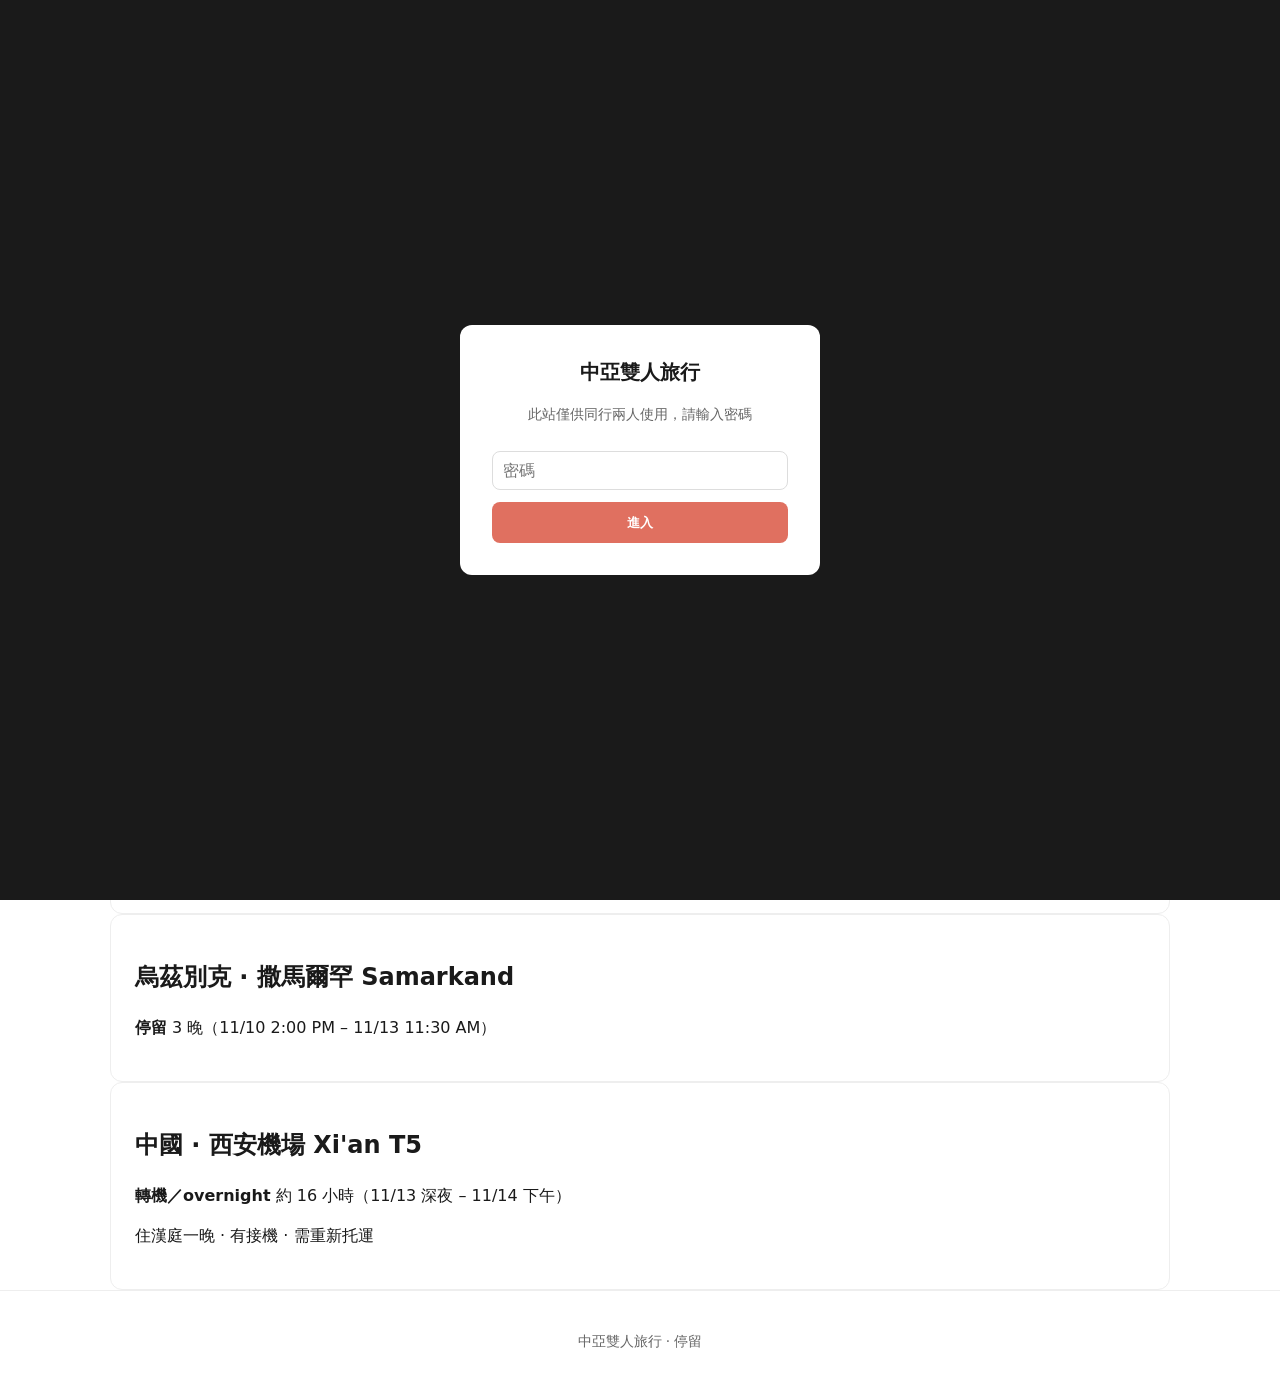
<file: stays.html>
<!DOCTYPE html>
<html lang="zh-Hant">
<head>
  <meta charset="UTF-8" />
  <meta name="viewport" content="width=device-width, initial-scale=1" />
  <title>停留 · 中亞雙人旅行</title>
  <link rel="stylesheet" href="css/style.css" />
  <script src="https://identity.netlify.com/v1/netlify-identity-widget.js"></script>
<script src="js/auth-gate.js"></script>
</head>
<body>
  <header class="site-header">
<a class="logo" href="index.html">中亞雙人</a>
<a href="https://drive.google.com/drive/folders/1RLAAgiYu244cvZgBGzP1X-f-2QjJE9-3?usp=sharing" target="_blank" style="margin-left:1rem; font-size:0.9rem; color:#e07060; text-decoration:none;">
  📁 Shared Drive
</a>    <nav>
      <a href="itinerary.html">完整行程</a>
      <a href="index.html">首頁</a>
      <a href="flights.html">航班</a>
      <a href="hotels.html">酒店</a>
      <a href="stays.html">停留</a>
      <a href="places.html">景點地圖</a>
      <a href="currency.html">匯率</a>
      <a href="weather.html">天氣</a>
      <a href="emergency.html">緊急聯絡</a>
      <a href="admin/">後台</a>
    </nav>
  </header>

  <main class="container">
    <h1>停留天數與轉機</h1>
    <p class="lead">住幾晚用「晚」；純轉機／overnight 用「小時」。</p>

    <div class="stack">
      <article class="card">
        <h2>哈薩克 · 阿拉木圖 Almaty</h2>
        <p><strong>停留</strong> 3 晚（10/29 4:00 PM – 11/1 11:00 AM）</p>
      </article>
      <article class="card">
        <h2>蒙古 · 烏蘭巴托 Ulaanbaatar</h2>
        <p><strong>停留</strong> 5 晚（11/1 11:00 AM – 11/6 10:00 AM）</p>
      </article>
      <article class="card">
        <h2>吉爾吉斯 · 比什凱克 Bishkek</h2>
        <p><strong>停留</strong> 3 晚（11/6 2:00 PM – 11/9 11:00 AM）</p>
      </article>
      <article class="card">
        <h2>烏茲別克 · 塔什干 Tashkent</h2>
        <p><strong>轉機／overnight</strong> 約 19 小時 45 分（11/9 下午 – 11/10 上午）</p>
        <p class="warn">住 Hampton 一晚 · 需重新托運</p>
      </article>
      <article class="card">
        <h2>烏茲別克 · 撒馬爾罕 Samarkand</h2>
        <p><strong>停留</strong> 3 晚（11/10 2:00 PM – 11/13 11:30 AM）</p>
      </article>
      <article class="card">
        <h2>中國 · 西安機場 Xi'an T5</h2>
        <p><strong>轉機／overnight</strong> 約 16 小時（11/13 深夜 – 11/14 下午）</p>
        <p class="warn">住漢庭一晚 · 有接機 · 需重新托運</p>
      </article>
    </div>
  </main>

  <footer class="site-footer">中亞雙人旅行 · 停留</footer>
</body>
</html>
</file>
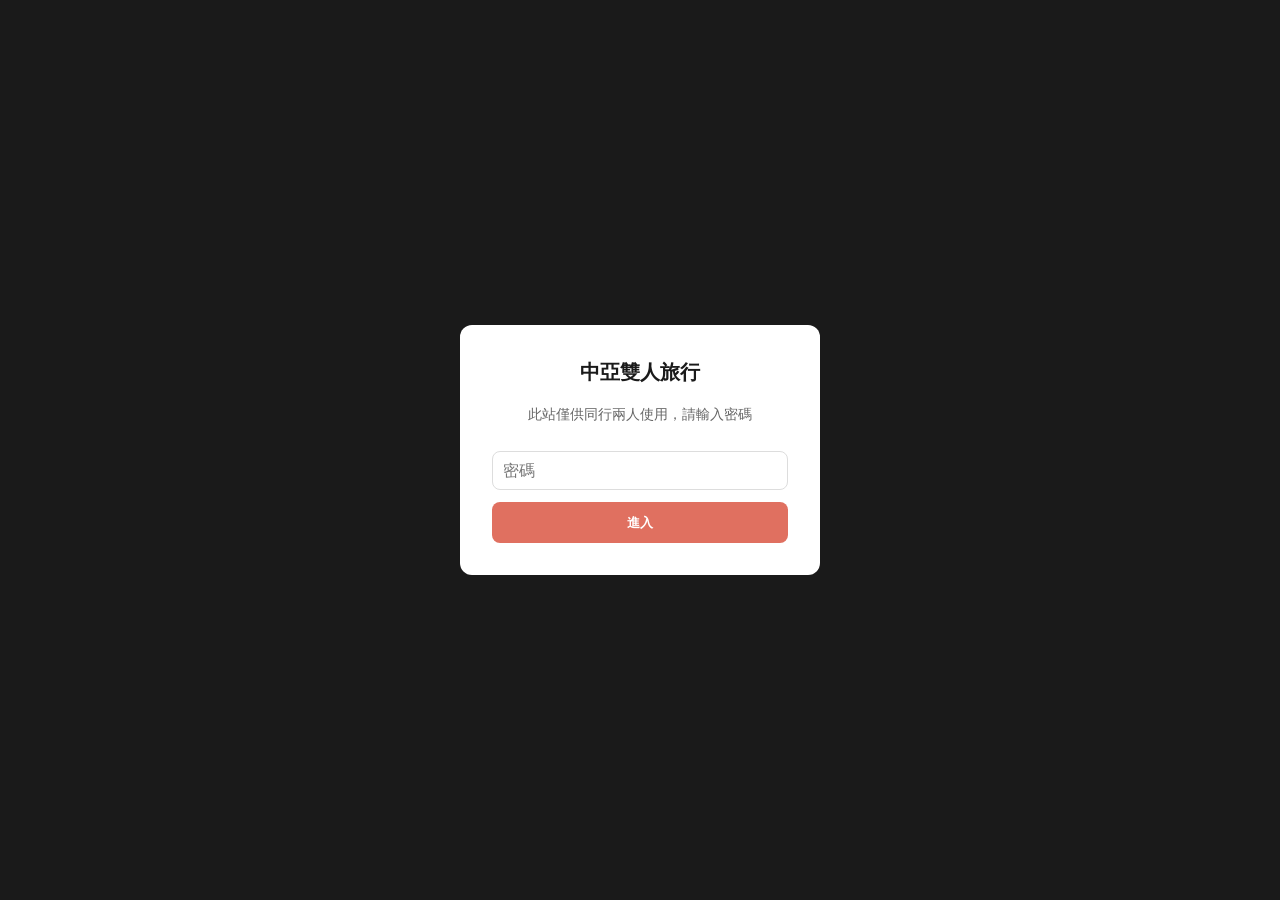
<file: weather.html>
<!DOCTYPE html>
<html lang="zh-Hant">
<head>
  <meta charset="UTF-8" />
  <meta name="viewport" content="width=device-width, initial-scale=1" />
  <title>天氣 · 中亞雙人旅行</title>
  <link rel="stylesheet" href="css/style.css" />
  <script src="https://identity.netlify.com/v1/netlify-identity-widget.js"></script>
  <script src="js/auth-gate.js"></script>
  <style>
    .weather-grid {
      display: grid;
      gap: 1.25rem;
      grid-template-columns: repeat(auto-fill, minmax(240px, 1fr));
      margin-top: 2rem;
    }
    .weather-card {
      background: #fff;
      border: 1px solid #eee;
      border-radius: 12px;
      padding: 1.5rem;
      text-align: center;
    }
    .weather-card h3 {
      margin: 0 0 0.3rem;
      font-size: 1.2rem;
    }
    .weather-card .country {
      color: #888;
      font-size: 0.9rem;
      margin-bottom: 1rem;
    }
    .temp {
      font-size: 2.4rem;
      font-weight: 700;
      color: #e07060;
      margin: 0.5rem 0;
    }
    .desc {
      font-size: 1.05rem;
      color: #444;
      margin-bottom: 0.5rem;
    }
    .meta {
      font-size: 0.85rem;
      color: #888;
    }
    .loading {
      color: #999;
      font-style: italic;
    }
  </style>
</head>
<body>
  <header class="site-header">
    <a class="logo" href="index.html">中亞雙人</a>
    <a href="https://drive.google.com/drive/folders/1RLAAgiYu244cvZgBGzP1X-f-2QjJE9-3?usp=sharing" target="_blank" style="margin-left:1rem; font-size:0.9rem; color:#e07060; text-decoration:none;">
      📁 Shared Drive
    </a>
    <nav>
      <a href="itinerary.html">完整行程</a>
      <a href="index.html">Homepage</a>
      <a href="flights.html">航班</a>
      <a href="hotels.html">酒店</a>
      <a href="stays.html">停留</a>
      <a href="places.html">景點地圖</a>
      <a href="currency.html">匯率</a>
      <a href="weather.html" class="active">天氣</a>
      <a href="emergency.html">緊急聯絡</a>
      <a href="admin/">後台</a>
    </nav>
  </header>

  <main class="container">
    <h1>天氣查詢</h1>
    <p class="lead">自動顯示目前天氣（資料來自 Open-Meteo）</p>

    <div class="weather-grid" id="weather-grid">
      <div class="weather-card loading">正在載入天氣資料…</div>
    </div>
  </main>

  <footer class="site-footer">中亞雙人旅行 · 天氣</footer>

  <script>
    // 城市資料（經緯度）
    const cities = [
      { name: "阿拉木圖", en: "Almaty", country: "哈薩克", lat: 43.2389, lon: 76.8897 },
      { name: "烏蘭巴托", en: "Ulaanbaatar", country: "蒙古", lat: 47.8864, lon: 106.9057 },
      { name: "比什凱克", en: "Bishkek", country: "吉爾吉斯", lat: 42.8746, lon: 74.5698 },
      { name: "塔什干", en: "Tashkent", country: "烏茲別克", lat: 41.2995, lon: 69.2401 },
      { name: "撒馬爾罕", en: "Samarkand", country: "烏茲別克", lat: 39.6542, lon: 66.9597 },
      { name: "西安", en: "Xi'an", country: "中國", lat: 34.3416, lon: 108.9398 }
    ];

    // 天氣代碼對照
    const weatherCode = {
      0: "晴朗",
      1: "大致晴朗",
      2: "多雲",
      3: "陰天",
      45: "有霧",
      48: "霧",
      51: "小毛毛雨",
      53: "毛毛雨",
      55: "大毛毛雨",
      61: "小雨",
      63: "中雨",
      65: "大雨",
      71: "小雪",
      73: "中雪",
      75: "大雪",
      80: "陣雨",
      81: "中陣雨",
      82: "大陣雨",
      95: "雷雨"
    };

    async function loadWeather() {
      const grid = document.getElementById("weather-grid");
      grid.innerHTML = "";

      for (const city of cities) {
        try {
          const url = `https://api.open-meteo.com/v1/forecast?latitude=${city.lat}&longitude=${city.lon}&current=temperature_2m,weather_code,wind_speed_10m&timezone=auto`;
          const res = await fetch(url);
          const data = await res.json();

          const temp = Math.round(data.current.temperature_2m);
          const code = data.current.weather_code;
          const wind = data.current.wind_speed_10m;
          const desc = weatherCode[code] || "未知";

          const card = document.createElement("div");
          card.className = "weather-card";
          card.innerHTML = `
            <h3>${city.name}</h3>
            <div class="country">${city.en} · ${city.country}</div>
            <div class="temp">${temp}°C</div>
            <div class="desc">${desc}</div>
            <div class="meta">風速 ${wind} km/h</div>
          `;
          grid.appendChild(card);
        } catch (e) {
          const card = document.createElement("div");
          card.className = "weather-card";
          card.innerHTML = `
            <h3>${city.name}</h3>
            <div class="country">${city.country}</div>
            <div class="loading">暫時無法取得天氣</div>
          `;
          grid.appendChild(card);
        }
      }
    }

    loadWeather();
  </script>
</body>
</html>
</file>
<file: css/style.css>
/* Inspired by midasiatravel.com */
:root {
  --bg: #ffffff;
  --bg-soft: #f7f7f7;
  --ink: #1a1a1a;
  --muted: #666666;
  --line: #eeeeee;
  --coral: #e07060;
  --coral-hover: #c95a4a;
  --coral-soft: #fdf0ee;
  --radius: 12px;
  --shadow: 0 8px 30px rgba(0, 0, 0, 0.08);
  --font: "Segoe UI", "Noto Sans TC", "PingFang TC", "Microsoft JhengHei", system-ui, sans-serif;
}
* { box-sizing: border-box; }
html { scroll-behavior: smooth; }
body {
  margin: 0;
  font-family: var(--font);
  color: var(--ink);
  background: var(--bg);
  line-height: 1.55;
}
a { color: var(--coral); text-decoration: none; }
a:hover { color: var(--coral-hover); }

.site-header {
  position: sticky; top: 0; z-index: 50;
  display: flex; flex-wrap: wrap; align-items: center; justify-content: space-between;
  gap: 0.75rem 1.5rem; padding: 1rem 5%;
  background: #fff; border-bottom: 1px solid var(--line);
}
.logo { font-weight: 600; font-size: 1.15rem; color: var(--ink); }
.logo:hover { color: var(--ink); text-decoration: none; }
nav { display: flex; flex-wrap: wrap; gap: 0.15rem 0.35rem; }
nav a {
  color: var(--ink); font-size: 0.92rem;
  padding: 0.4rem 0.75rem; border-radius: 4px; text-decoration: none;
}
nav a:hover, nav a.active { color: var(--coral); }
nav a.active { font-weight: 600; }

.hero {
  min-height: 72vh; display: flex; align-items: center; justify-content: center;
  text-align: center; color: #fff;
  background: #2a2a2a center / cover no-repeat;
  background-image: linear-gradient(rgba(0,0,0,.25), rgba(0,0,0,.25)),
  url("https://images.unsplash.com/photo-1716835018087-e618d839eb59?auto=format&fit=crop&w=1600&q=80");
}
.hero-inner { padding: 2rem 1.25rem; max-width: 900px; }
.hero-kicker {
  font-size: 0.95rem; letter-spacing: 0.2em; text-transform: uppercase;
  opacity: 0.9; margin: 0 0 0.75rem;
}
.hero h1 {
  margin: 0; font-size: clamp(2.4rem, 8vw, 5rem); font-weight: 700;
  letter-spacing: 0.08em; line-height: 1.05;
  text-shadow: 0 2px 24px rgba(0,0,0,.35);
}
.hero .lead {
  margin: 1rem auto 0; max-width: 32rem;
  color: rgba(255,255,255,.92); font-size: 1.05rem;
}
.btn {
  display: inline-flex; align-items: center; justify-content: center;
  min-height: 48px; padding: 0 1.5rem; margin-top: 1.5rem;
  border: none; border-radius: 4px; background: var(--coral);
  color: #fff !important; font-weight: 600; font-size: 0.95rem;
  text-decoration: none !important; cursor: pointer;
}
.btn:hover { background: var(--coral-hover); }

.container { max-width: 1100px; margin: 0 auto; padding: 0 1.25rem; }
.section-head { text-align: center; margin-bottom: 1.75rem; }
.section-head .eyebrow {
  font-size: 0.8rem; letter-spacing: 0.12em; text-transform: uppercase;
  color: var(--muted); margin: 0 0 0.4rem;
}
.section-head h2 { margin: 0 0 0.4rem; font-size: clamp(1.5rem, 3vw, 1.9rem); }
.section-head p { margin: 0; color: var(--muted); font-size: 0.95rem; }

.dest-grid {
  display: grid;
  gap: 1.25rem;
  grid-template-columns: repeat(auto-fill, minmax(220px, 1fr));
}
.dest-card {
  background: #fff;
  border: 1px solid var(--line);
  border-radius: var(--radius);
  overflow: hidden;
  text-decoration: none;
  color: inherit;
  transition: transform 0.2s, box-shadow 0.2s;
}
.dest-card:hover {
  transform: translateY(-4px);
  box-shadow: var(--shadow);
}
.dest-photo {
  width: 100%;
  height: 180px;
  object-fit: cover;
  display: block;
}
.dest-card h3 { margin: 0.9rem 1rem 0.2rem; font-size: 1.1rem; }
.dest-card p { margin: 0 1rem 1rem; color: var(--muted); font-size: 0.9rem; }

.card {
  background: #fff;
  border: 1px solid var(--line);
  border-radius: var(--radius);
  padding: 1.5rem;
}

/* ========== 時區換算（重點改這裡） ========== */
.tz-converter { margin-top: 0.5rem; }

.tz-controls {
  display: flex;
  flex-wrap: wrap;
  gap: 1rem;
  align-items: flex-end;
  justify-content: center;
  margin-bottom: 1.5rem;
}
.tz-controls label {
  display: flex;
  flex-direction: column;
  gap: 0.35rem;
  font-size: 0.85rem;
  color: var(--muted);
  font-weight: 600;
}
.tz-controls select,
.tz-controls input[type="datetime-local"] {
  min-height: 42px;
  padding: 0.4rem 0.6rem;
  border: 1px solid var(--line);
  border-radius: 8px;
  font-size: 1rem;
  color: var(--ink);
  background: #fff;
  min-width: 200px;
}

/* 卡片網格：自動排整齊 + 置中 */
.tz-grid {
  display: grid;
  gap: 1rem;
  grid-template-columns: repeat(auto-fill, minmax(160px, 1fr));
  justify-content: center;
  max-width: 900px;
  margin: 0 auto;
}

.tz-card {
  background: #fff;
  border: 1px solid var(--line);
  border-radius: var(--radius);
  padding: 1.1rem 0.9rem;
  text-align: center;
  box-shadow: 0 2px 8px rgba(0,0,0,0.04);
}
.tz-card .city {
  font-weight: 700;
  margin: 0 0 0.25rem;
  font-size: 1.05rem;
}
.tz-card .zone {
  color: var(--muted);
  font-size: 0.8rem;
  margin: 0 0 0.5rem;
}
.tz-card .clock {
  font-size: 1.4rem;
  font-weight: 700;
  color: var(--coral);
  margin: 0;
  font-variant-numeric: tabular-nums;
}
.tz-card .date {
  color: var(--muted);
  font-size: 0.8rem;
  margin: 0.3rem 0 0;
}
.tz-card.is-hkt {
  border-color: var(--coral);
  background: var(--coral-soft);
}

/* 手機專用（iPhone 15 會套用這裡） */
@media (max-width: 720px) {
  nav {
    width: 100%;
    overflow-x: auto;
    flex-wrap: nowrap;
  }
  nav a { white-space: nowrap; }
  .hero { min-height: 58vh; }
  .dest-grid { grid-template-columns: repeat(2, 1fr); }

  .tz-grid {
    grid-template-columns: repeat(2, 1fr);
    gap: 0.85rem;
  }
  .tz-card {
    padding: 0.9rem 0.6rem;
  }
  .tz-card .clock { font-size: 1.25rem; }
  .tz-controls {
    flex-direction: column;
    align-items: stretch;
  }
  .tz-controls select,
  .tz-controls input[type="datetime-local"] {
    width: 100%;
    min-width: 0;
  }
}

/* 更小的手機 */
@media (max-width: 400px) {
  .tz-grid {
    grid-template-columns: 1fr;
  }
}

.act-link {
  display: inline-flex;
  align-items: center;
  justify-content: center;
  margin-top: 0.75rem;
  padding: 0.65rem 1rem;
  min-height: 44px;
  border-radius: 8px;
  background: var(--coral-soft);
  color: var(--coral-hover) !important;
  font-weight: 600;
  font-size: 0.95rem;
  text-decoration: none !important;
  line-height: 1.3;
  word-break: break-word;
}
.act-link:hover {
  background: #f8e4e0;
  color: var(--coral) !important;
}
@media (max-width: 720px) {
  .act-link {
    width: 100%;
    box-sizing: border-box;
    text-align: center;
  }
}

.band {
  background: var(--bg-soft);
  padding: 3rem 0;
  margin-top: 2rem;
}
.grid {
  display: grid;
  gap: 1rem;
  grid-template-columns: repeat(auto-fill, minmax(200px, 1fr));
}
.link-card {
  display: block;
  padding: 1.25rem;
  text-decoration: none;
  color: inherit;
  transition: transform 0.2s, box-shadow 0.2s;
}
.link-card:hover {
  transform: translateY(-3px);
  box-shadow: var(--shadow);
}
.link-card h3 { margin: 0 0 0.3rem; }
.link-card p { margin: 0; color: var(--muted); font-size: 0.9rem; }

.site-footer {
  text-align: center;
  color: var(--muted);
  font-size: 0.85rem;
  padding: 2.5rem 1rem;
  border-top: 1px solid var(--line);
}
.page-hero {
  padding: 3rem 1.25rem 1.5rem;
  text-align: center;
  background: var(--bg-soft);
  border-bottom: 1px solid var(--line);
}
.page-hero h1 { margin: 0.25rem 0; font-size: clamp(1.8rem, 4vw, 2.4rem); }
.page-hero p { margin: 0.5rem auto 0; color: var(--muted); max-width: 36rem; }

/* ========== 酒店卡片排版（修好用） ========== */
.hotel-grid {
  display: grid;
  gap: 1.5rem;
  grid-template-columns: repeat(auto-fill, minmax(320px, 1fr));
  align-items: start;
}

.hotel-card {
  display: flex;
  flex-direction: column;
  height: 100%;
}

.hotel-card .map-wrap {
  margin-top: 1rem;
  border-radius: 8px;
  overflow: hidden;
  border: 1px solid var(--line);
  aspect-ratio: 16 / 10;
  background: #f0f0f0;
}

.hotel-card .map-wrap iframe {
  width: 100%;
  height: 100%;
  border: 0;
  display: block;
}

.hotel-card .map-link {
  display: inline-block;
  margin-top: 0.75rem;
  font-size: 0.9rem;
}

/* 手機版 */
@media (max-width: 720px) {
  .hotel-grid {
    grid-template-columns: 1fr;
  }
}
</file>
